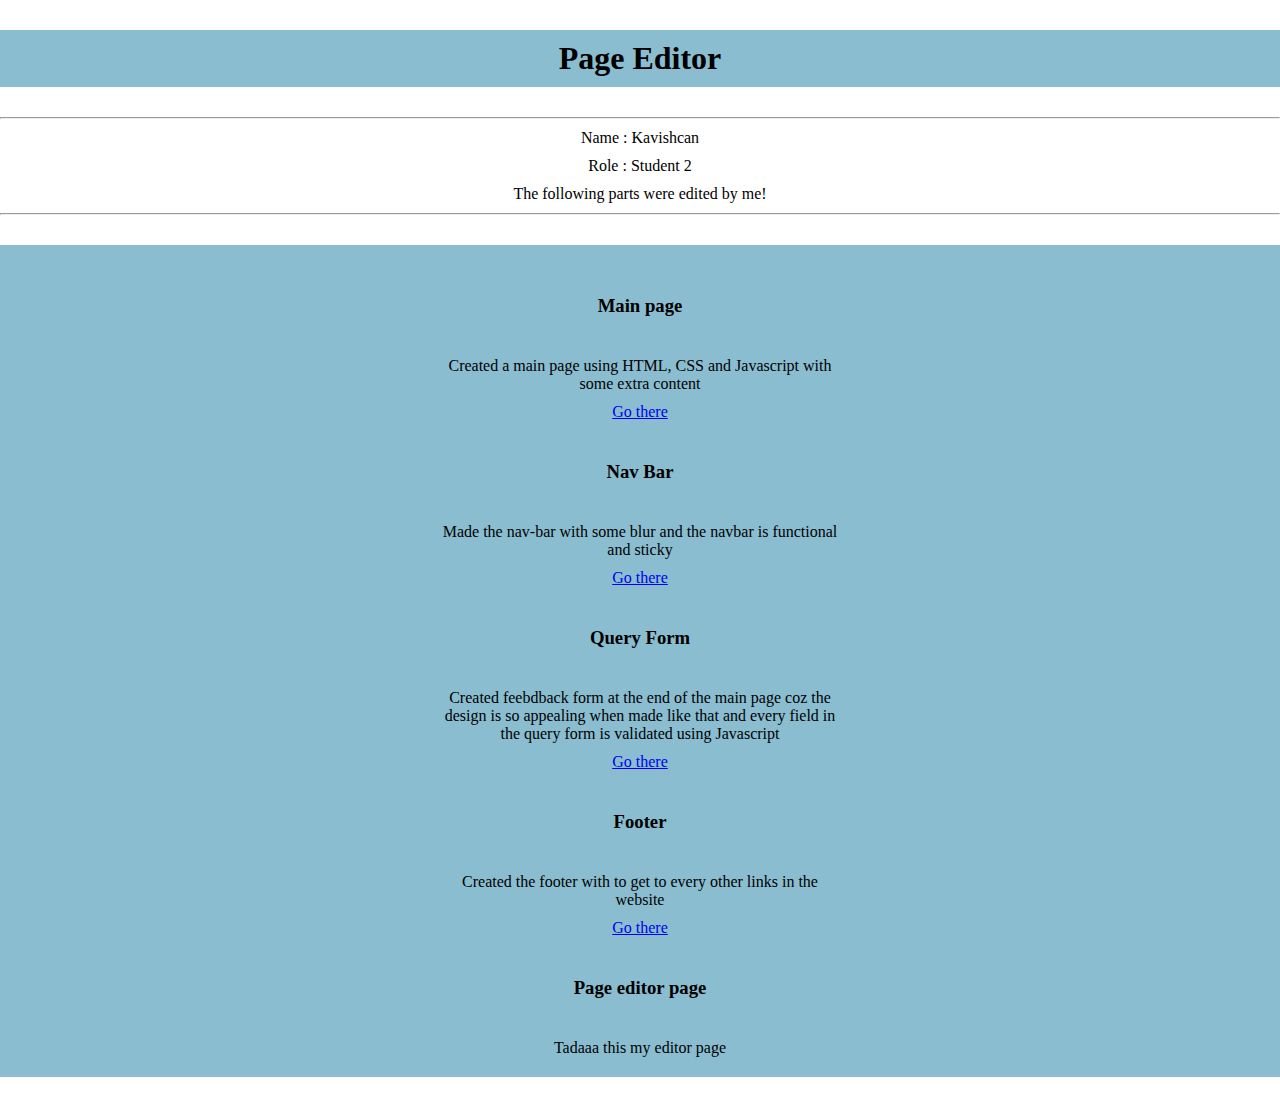
<file: kavishcan/pageEditor2.html>
<!DOCTYPE html>
<html lang="en">
  <head>
    <meta charset="UTF-8" />
    <meta http-equiv="X-UA-Compatible" content="IE=edge" />
    <meta name="viewport" content="width=device-width, initial-scale=1.0" />
    <style>
      * {
        padding: 0;
        margin: 0;
        box-sizing: border-box;
      }
      .details,
      .heading-primary,
      .heading-secondary {
        text-align: center;
        margin: 30px auto;
        padding: 10px;
      }

      p {
        text-align: center;
        width: 400px;
        margin: 10px auto;
      }
      .heading-primary {
        background-color: #8abdd0;
      }
      .details {
        background-color: #8abdd0;
      }
    </style>
    <title>Page Editor</title>
  </head>
  <body>
    <h1 class="heading-primary">Page Editor</h1>
    <hr />
    <div class="name">
      <p>Name : Kavishcan</p>
      <p>Role : Student 2</p>
      <p>The following parts were edited by me!</p>
    </div>
    <hr />
    <div class="details">
      <h3 class="heading-secondary">Main page</h3>
      <p>
        Created a main page using HTML, CSS and Javascript with some extra
        content
      </p>
      <a href="index.html">Go there</a>
      <h3 class="heading-secondary">Nav Bar</h3>
      <p>
        Made the nav-bar with some blur and the navbar is functional and sticky
      </p>
      <a href="index.html">Go there</a>
      <h3 class="heading-secondary">Query Form</h3>
      <p>
        Created feebdback form at the end of the main page coz the design is so
        appealing when made like that and every field in the query form is
        validated using Javascript
      </p>
      <a href="index.html">Go there</a>
      <h3 class="heading-secondary">Footer</h3>
      <p>Created the footer with to get to every other links in the website</p>
      <a href="index.html">Go there</a>
      <h3 class="heading-secondary">Page editor page</h3>
      <p>Tadaaa this my editor page</p>
      <a href=""></a>
    </div>
  </body>
</html>
</file>
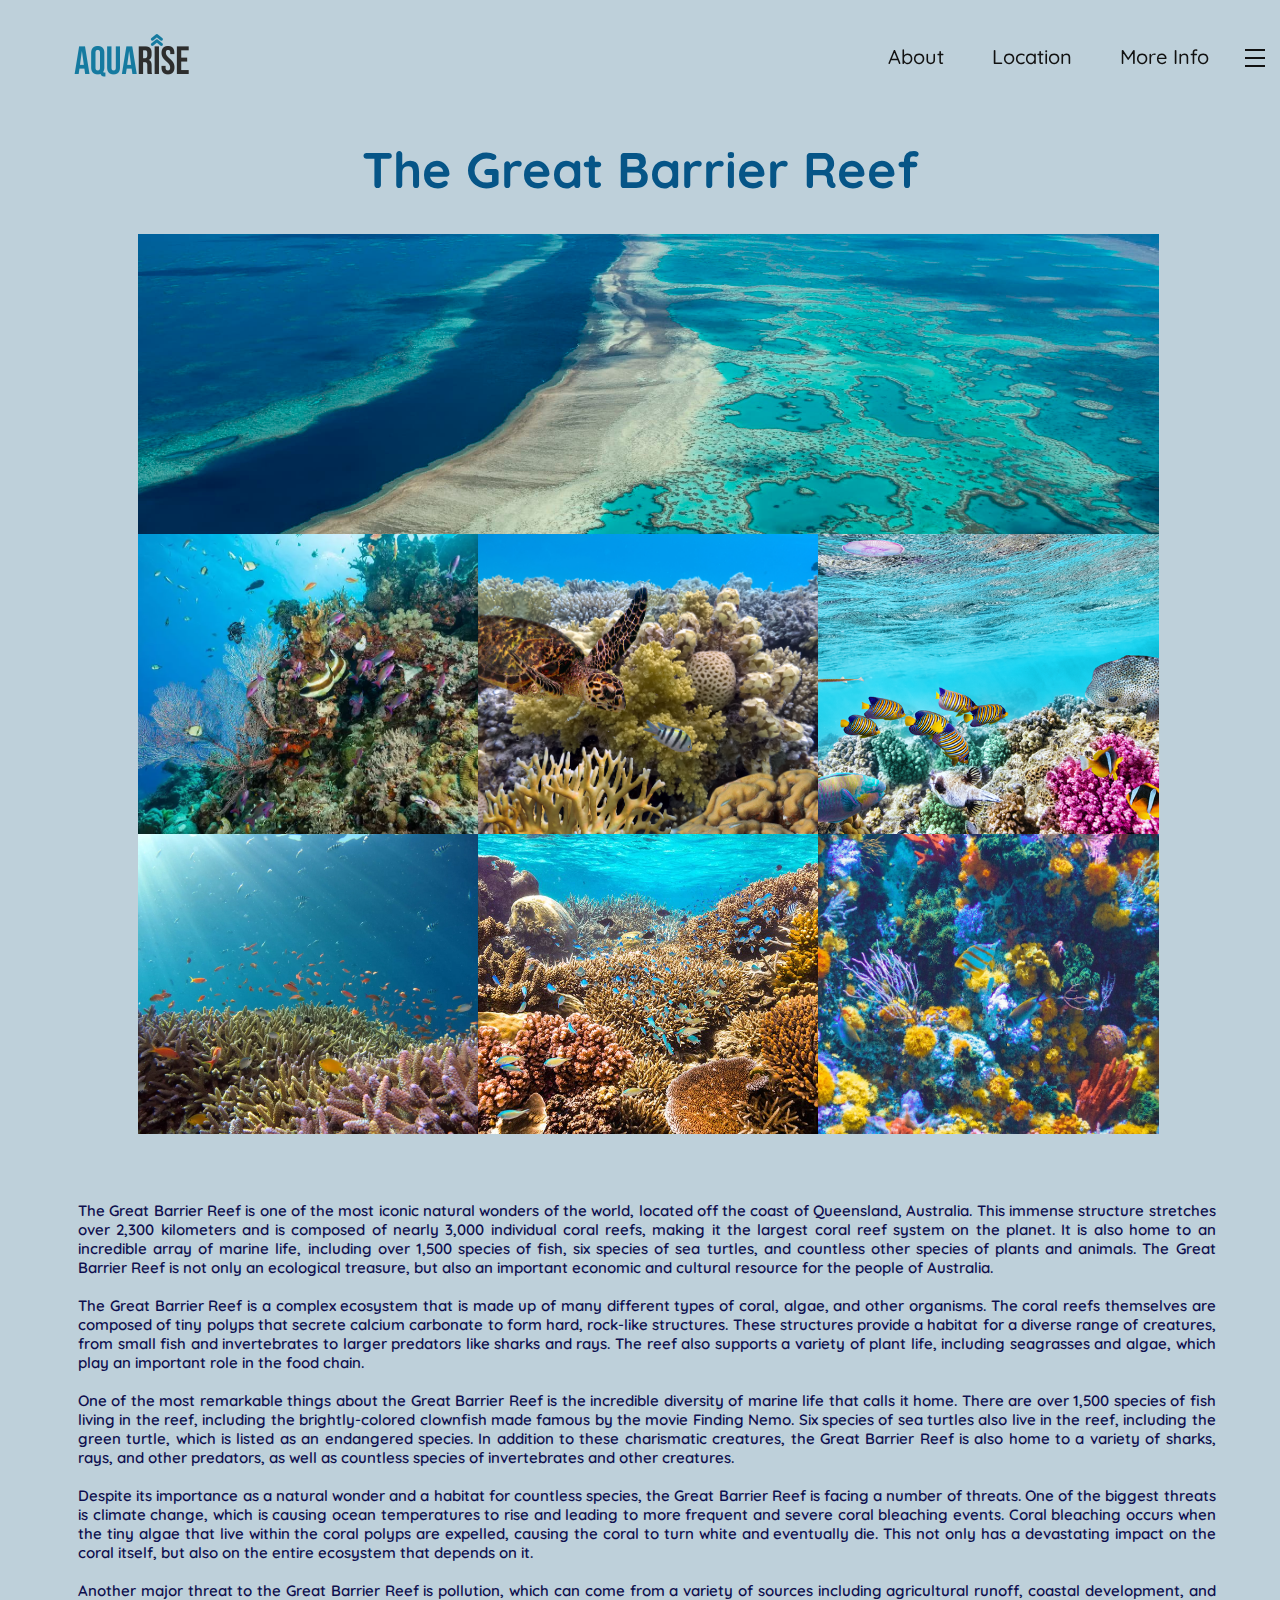
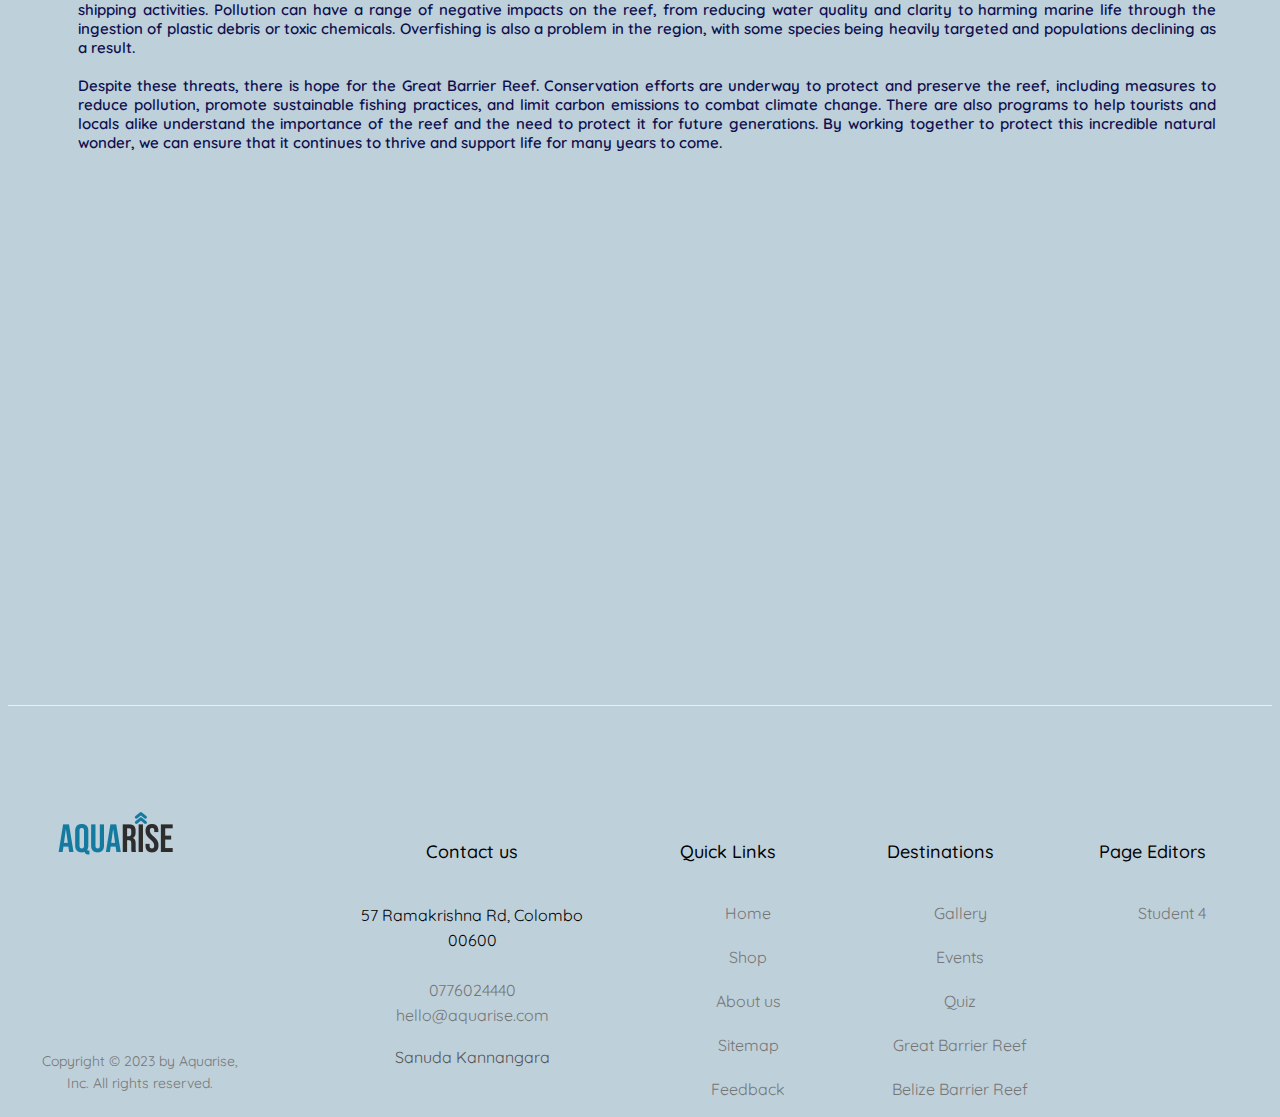
<file: sanuda/Additional.html>
<!DOCTYPE html>
<html lang="en">
  <head>
    <meta charset="UTF-8" />
    <title>The Great Barrier Reef</title>
    <link rel="stylesheet" href="general.css">
    <link rel="stylesheet" href="Additional.css">
  </head>
  <body>
    <header class="header">
      <a href="#">
        <img class="logo" alt="Aquarise logo" src="Images/aquarise.png" />

      <nav class="main-nav">
        <ul class="main-nav-list">
          <li><a class="main-nav-link" href="#about">About</a></li>
          <li><a class="main-nav-link" href="#location">Location</a></li>
          <li><a class="main-nav-link" href="https://whc.unesco.org/en/list/154/">More Info</a></li>

          <li>
            <div class="Menu">
              <input type="checkbox" id="active" />
              <label for="active" class="menu-btn"><span></span></label>
              <label for="active" class="close"></label>
              <div class="wrapper">
                <ul>
                  <li><a href="C:\Users\kavis\Desktop\WEB VIVA\kavishcan\index.html">Home</a></li>
                  <li><a href="C:\Users\kavis\Desktop\WEB VIVA\pamod\index.html">Shop</a></li>
                  <li><a href="Gallery.html">Gallery</a></li>
                  <li><a href="sitemap.html">Sitemap</a></li>
                  <li><a href="C:\Users\kavis\Desktop\WEB VIVA\vihanga\HTML cw\student details\student details.html">Team</a></li>
                  <li><a href="C:\Users\kavis\Desktop\WEB VIVA\kavishcan\index.html#cta">Feedback</a></li>
                </ul>
              </div>
            </div>
          </li>
        </ul>
      </nav>
    </header>


    <!-- style="color: #004080; font-size: 50px" -->

    <section class="gallery" id="gallery">
      <h1>The Great Barrier Reef</h1>
      <div class="gallery-main">
        <img class="f1" src="Images/GBR.png" alt="">
        <img class="gallery" src="Images/greatbarrierreef1.png" alt="">
         <img class="gallery" src="Images/greatbarrierreef4.png" alt="">
         <img class="gallery" src="Images/greatbarrierreef6.png" alt="">
         <img class="gallery" src="Images/greatbarrierreef3.png" alt="">
         <img class="gallery" src="Images/greatbarrierreef2.png" alt="">
         <img class="gallery" src="Images/greatbarrierreef5.png" alt="">
      </div>
      <div id ="about" class="text">
        <p>The Great Barrier Reef is one of the most iconic natural wonders of the world, located off the coast of Queensland, Australia. This immense structure stretches over 2,300 kilometers and is composed of nearly 3,000 individual coral reefs, making it the largest coral reef system on the planet. It is also home to an incredible array of marine life, including over 1,500 species of fish, six species of sea turtles, and countless other species of plants and animals. The Great Barrier Reef is not only an ecological treasure, but also an important economic and cultural resource for the people of Australia. <br><br>
          The Great Barrier Reef is a complex ecosystem that is made up of many different types of coral, algae, and other organisms. The coral reefs themselves are composed of tiny polyps that secrete calcium carbonate to form hard, rock-like structures. These structures provide a habitat for a diverse range of creatures, from small fish and invertebrates to larger predators like sharks and rays. The reef also supports a variety of plant life, including seagrasses and algae, which play an important role in the food chain. <br><br>
          One of the most remarkable things about the Great Barrier Reef is the incredible diversity of marine life that calls it home. There are over 1,500 species of fish living in the reef, including the brightly-colored clownfish made famous by the movie Finding Nemo. Six species of sea turtles also live in the reef, including the green turtle, which is listed as an endangered species. In addition to these charismatic creatures, the Great Barrier Reef is also home to a variety of sharks, rays, and other predators, as well as countless species of invertebrates and other creatures. <br><br>
          Despite its importance as a natural wonder and a habitat for countless species, the Great Barrier Reef is facing a number of threats. One of the biggest threats is climate change, which is causing ocean temperatures to rise and leading to more frequent and severe coral bleaching events. Coral bleaching occurs when the tiny algae that live within the coral polyps are expelled, causing the coral to turn white and eventually die. This not only has a devastating impact on the coral itself, but also on the entire ecosystem that depends on it. <br><br>
          Another major threat to the Great Barrier Reef is pollution, which can come from a variety of sources including agricultural runoff, coastal development, and shipping activities. Pollution can have a range of negative impacts on the reef, from reducing water quality and clarity to harming marine life through the ingestion of plastic debris or toxic chemicals. Overfishing is also a problem in the region, with some species being heavily targeted and populations declining as a result. <br> <br>
          Despite these threats, there is hope for the Great Barrier Reef. Conservation efforts are underway to protect and preserve the reef, including measures to reduce pollution, promote sustainable fishing practices, and limit carbon emissions to combat climate change. There are also programs to help tourists and locals alike understand the importance of the reef and the need to protect it for future generations. By working together to protect this incredible natural wonder, we can ensure that it continues to thrive and support life for many years to come.
        </p>
      </div>
      <iframe id="location" class="map" src="https://www.google.com/maps/embed?pb=!1m18!1m12!1m3!1d7828275.511366181!2d148.09494420000001!3d-16.6568477!2m3!1f0!2f0!3f0!3m2!1i1024!2i768!4f13.1!3m3!1m2!1s0x6bdf1446822c713b%3A0x192a574136833cda!2sGreat%20Barrier%20Reef%2C%20Australia!5e0!3m2!1sen!2slk!4v1680531205350!5m2!1sen!2slk" width="600" height="450" style="border:0;" allowfullscreen="" loading="lazy" referrerpolicy="no-referrer-when-downgrade"></iframe>
      <iframe class="video" width="560" height="315" src="https://www.youtube.com/embed/wbNeIn3vVKM" title="YouTube video player" frameborder="0" allow="accelerometer; autoplay; clipboard-write; encrypted-media; gyroscope; picture-in-picture; web-share" allowfullscreen></iframe>
      <footer class="footer">
    </section>
      <div class="container grid grid--footer">
        <div class="logo-col">
          <a href="#" class="footer-logo">
            <img
              class="footer-logo"
              alt="Aquarise logo"
              src="Images/aquarise.png"
            />
          </a>

          <ul class="social-links">
            <li>
              <a class="footer-link" href="#"
                ><ion-icon class="social-icon" name="logo-instagram"></ion-icon
              ></a>
            </li>
            <li>
              <a class="footer-link" href="#"
                ><ion-icon class="social-icon" name="logo-facebook"></ion-icon
              ></a>
            </li>
            <li>
              <a class="footer-link" href="#"
                ><ion-icon class="social-icon" name="logo-twitter"></ion-icon
              ></a>
            </li>
          </ul>

          <p class="copyright">
            Copyright &copy; <span class="year">2023</span> by Aquarise, Inc.
            All rights reserved.
          </p>
        </div>

        <div class="address-col">
          <p class="footer-heading">Contact us</p>
          <address class="contacts">
            <p class="address">57 Ramakrishna Rd, Colombo 00600</p>
            <p>
              <a class="footer-link" href="tel:0766684337">0776024440</a><br />
              <a class="footer-link" href="mailto:hello@aquarise.com"
                >hello@aquarise.com</a
              >
            </p>
            <a class="footer-dev-link" href="#">Sanuda Kannangara</a>
          </address>
        </div>

        <nav class="nav-col">
          <p class="footer-heading">Quick Links</p>
          <ul class="footer-nav">
            <li><a class="footer-link" href="C:\Users\kavis\Desktop\WEB VIVA\kavishcan\index.html">Home</a></li>
            <li><a class="footer-link" href="C:\Users\kavis\Desktop\WEB VIVA\pamod\index.html">Shop</a></li>
            <li><a class="footer-link" href="C:\Users\kavis\Desktop\WEB VIVA\vihanga\HTML cw\student details\student details.html">About us</a></li>
            <li><a class="footer-link" href="sitemap.html">Sitemap</a></li>
            <li><a class="footer-link" href="C:\Users\kavis\Desktop\WEB VIVA\kavishcan\index.html#cta">Feedback</a></li>
            
          </ul>
        </nav>

        <nav class="nav-col">
          <p class="footer-heading">Destinations</p>
          <ul class="footer-nav">
            <li><a class="footer-link" href="Gallery.html">Gallery</a></li>
            <li><a class="footer-link" href="#">Events</a></li>
            <li><a class="footer-link" href="C:\Users\kavis\Desktop\WEB VIVA\vihanga\HTML cw\quiz'\quiz.html">Quiz</a></li>
            <li><a class="footer-link" href="Additional.html">Great Barrier Reef</a></li>
            <li><a class="footer-link" href="C:\Users\kavis\Desktop\WEB VIVA\pamod\extracontent.html">Belize Barrier Reef</a></li>
            
          </ul>
        </nav>

        <nav class="nav-col">
          <p class="footer-heading">Page Editors</p>
          <ul class="footer-nav">
            <li>
              <a class="footer-link" href="PageEditor4.html">Student 4</a>
            </li>
          </ul>
        </nav>
      </div>
    </footer>
    <script src="gallery.js"></script>
  </body>
</html>
</file>
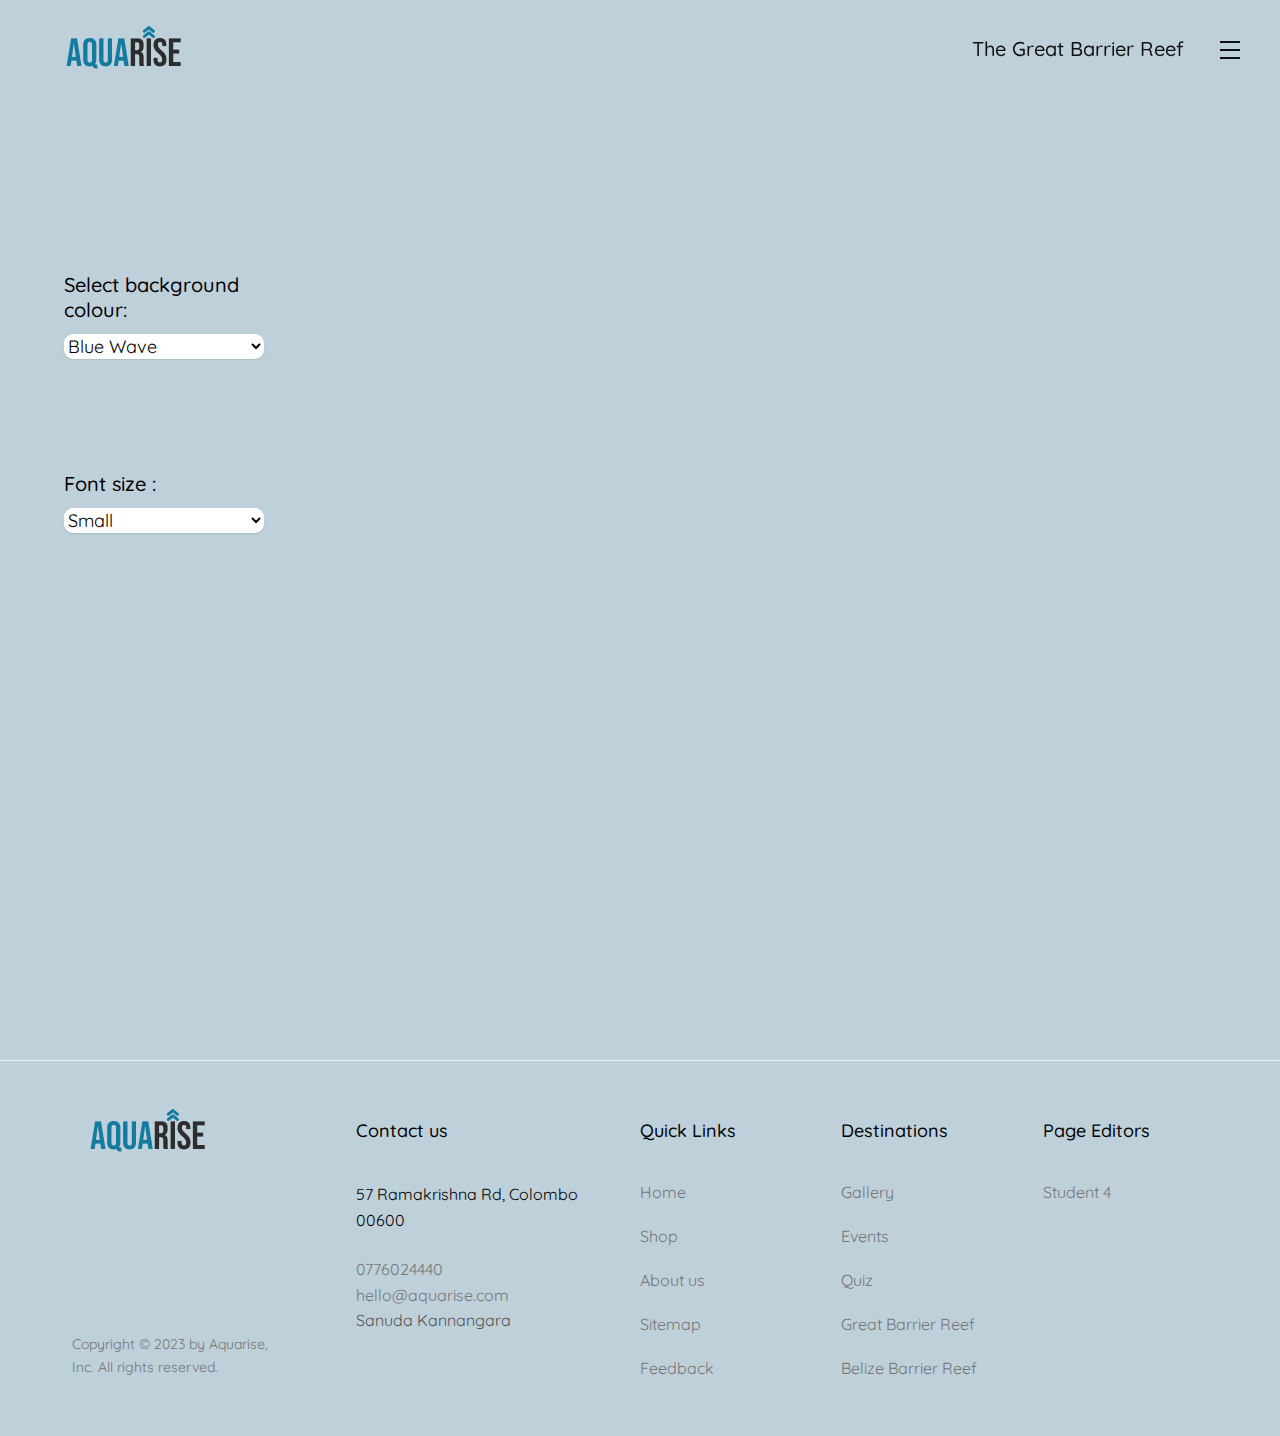
<file: sanuda/Gallery.html>
<!DOCTYPE html>
<html lang="en">
  <head>
    <meta charset="UTF-8" />
    <meta name="viewport" content="width=device-width, initial-scale=1.0" />
    <link rel="stylesheet" href="general.css" />
    <link rel="stylesheet" href="Gallery.css" />
    <style>
      .header {
        width: 100%;
      }
      .menu-btn {
        right: -23px;
        top: -23px;
      }
    </style>
    <title>Gallery</title>
  </head>

  <body>
    <header class="header">
      <a href="#">
        <img class="logo" alt="Aquarise logo" src="Images/aquarise.png" />
      </a>
      <nav class="main-nav">
        <ul class="main-nav-list">
          <li>
            <a class="main-nav-link" href="Additional.html"
              >The Great Barrier Reef</a
            >
          </li>

          <li>
            <div class="Menu">
              <input type="checkbox" id="active" />
              <label for="active" class="menu-btn"><span></span></label>
              <label for="active" class="close"></label>
              <div class="wrapper">
                <ul>
                  <li>
                    <a
                      href="C:\Users\kavis\Desktop\WEB VIVA\kavishcan\index.html"
                      >Home</a
                    >
                  </li>
                  <li>
                    <a href="C:\Users\kavis\Desktop\WEB VIVA\pamod\index.html"
                      >Shop</a
                    >
                  </li>
                  <li><a href="Gallery.html">Gallery</a></li>
                  <li><a href="sitemap.html">Sitemap</a></li>
                  <li>
                    <a
                      href="C:\Users\kavis\Desktop\WEB VIVA\vihanga\HTML cw\quiz'\quiz.html"
                      >Quiz</a
                    >
                  </li>
                  <li>
                    <a
                      href="C:\Users\kavis\Desktop\WEB VIVA\vihanga\HTML cw\student details\student details.html"
                      >Team</a
                    >
                  </li>
                  <li>
                    <a
                      href="C:\Users\kavis\Desktop\WEB VIVA\kavishcan\index.html#cta"
                      >Feedback</a
                    >
                  </li>
                </ul>
              </div>
            </div>
          </li>
        </ul>
      </nav>
    </header>
    <section class="gallery" id="gallery">
      <div>
        <div class="cta">
          <div class="cta-text-box">
            <label for="select-color">Select background colour:</label>
            <select name="#" id="select-color">
              <option value="">Blue Wave</option>
              <option value="colour-1">Sea Shell</option>
              <option value="colour-2">Coral</option>
              <option value="colour-3">Dark Sea Green</option>
              <option value="colour-4">Aqua Marine</option>
            </select>
          </div>
        </div>
        <div class="cta">
          <div class="cta-text-box">
            <label for="select-font">Font size :</label>
            <select name="#" id="select-font">
              <option value="">Small</option>
              <option value="font-1">Medium</option>
              <option value="font-2">Large</option>
              <option value="font-3">Extra Large</option>
            </select>
          </div>
        </div>
      </div>

      <div class="containers">
        <div
          class="slide"
          style="
            background-image: url('https://www.australiangeographic.com.au/wp-content/uploads/2021/07/humpback-whale-facts-900x600.jpg');
          "
        >
          <p>
            <b>Humpback Whale</b><br /><br />s The humpback whale is a large
            marine mammal found in oceans worldwide. They are known for their
            long migrations, acrobatic displays, and distinctive songs, and can
            grow up to 50 feet long
          </p>
        </div>
        <div
          class="slide"
          style="
            background-image: url('https://w0.peakpx.com/wallpaper/292/91/HD-wallpaper-fishes-clownfish.jpg');
          "
        >
          <p>
            <b>Clown Fish</b><br /><br />
            The clownfish is a small, brightly colored fish found in tropical
            oceans. They have a unique relationship with sea anemones, living in
            their tentacles and gaining protection from predators. Popularized
            by the movie Finding Nemo, they are known for their playful behavior
            and can grow up to 4 inches long.
          </p>
        </div>
        <div
          class="slide"
          style="
            background-image: url('https://d.newsweek.com/en/full/2172649/giant-octopus-ocean.jpg');
          "
        >
          <p>
            <b>Octopus</b><br /><br />
            The octopus is a highly intelligent and adaptable marine animal
            found in all of the world's oceans. With eight arms, each lined with
            suction cups, they are expert hunters and can camouflage themselves
            to blend in with their surroundings. Some species can grow up to 30
            feet in length.
          </p>
        </div>
        <div
          class="slide"
          style="
            background-image: url('https://i.insider.com/5db307badee0191c2b61d17c?width=1000&format=jpeg&auto=webp');
          "
        >
          <p>
            <b>Jelly Fish</b><br /><br />
            Jellyfish are free-swimming, gelatinous marine creatures found in
            all the world's oceans. They have a distinctive umbrella-shaped bell
            and trailing tentacles with stinging cells used for capturing prey.
            Some species have bioluminescent abilities, while others can grow up
            to 8 feet in diameter.
          </p>
        </div>
        <div
          class="slide"
          style="
            background-image: url('https://dinoanimals.com/wp-content/uploads/2020/07/Orca-killer-whale-1.jpg');
          "
        >
          <p>
            <b>Orca</b><br /><br />
            Orcas, also known as killer whales, are the largest members of the
            dolphin family and are found in oceans worldwide. They are apex
            predators and intelligent hunters, known for their distinctive black
            and white markings and social behavior. Orcas can grow up to 30 feet
            in length and live up to 90 years.
          </p>
        </div>
        <div
          class="slide"
          style="
            background-image: url('https://res.cloudinary.com/roundglass/image/upload/w_1104,h_736,c_fill/q_auto:best,f_auto/v1579000343/roundglass/sustain/Sea-star_Andrea-IzzottiShutterstock-copy-2-_ber9r5.jpg');
          "
        >
          <p>
            <b>Star Fish</b><br /><br />
            Starfish, also known as sea stars, are found in oceans around the
            world. They have a distinctive star-shaped body with multiple arms,
            which they use to capture prey and move along the ocean floor. Some
            species can regenerate lost limbs, while others have the ability to
            change color.
          </p>
        </div>
        <div
          class="slide"
          style="
            background-image: url('https://i.ytimg.com/vi/2ZO4cjMYugM/maxresdefault.jpg');
          "
        >
          <p>
            <b>Sting Ray</b><br /><br />
            The stingray is a flat-bodied fish found in oceans and rivers
            worldwide. They have a distinctive diamond-shaped body with a long,
            whip-like tail that has a venomous spine used for self-defense.
            Stingrays can grow up to 6 feet in length and are known for their
            graceful swimming movements.
          </p>
        </div>
        <div
          class="slide active"
          style="
            background-image: url('https://www.cnet.com/a/img/resize/c126d90d8855d7144084913656ee9746e9c890c8/hub/2020/06/11/03bf034d-1439-4d6a-bd4a-cd6e6ae26ee1/gettyimages-1145422609.jpg?auto=webp&fit=crop&height=675&width=1200');
          "
        >
          <p>
            <b>Turtle</b><br /><br />
            Turtles are shelled reptiles found in oceans, rivers, and on land
            around the world. They have a distinctive hard shell that provides
            protection, and flippers or legs for movement. Some species can live
            up to 100 years, and they are known for their slow, deliberate
            movements and migratory behavior.
          </p>
        </div>
      </div>
    </section>
    <footer class="footer">
      <div class="container grid grid--footer">
        <div class="logo-col">
          <a href="#" class="footer-logo">
            <img
              class="footer-logo"
              alt="Aquarise logo"
              src="Images/aquarise.png"
            />
          </a>

          <ul class="social-links">
            <li>
              <a class="footer-link" href="#"
                ><ion-icon class="social-icon" name="logo-instagram"></ion-icon
              ></a>
            </li>
            <li>
              <a class="footer-link" href="#"
                ><ion-icon class="social-icon" name="logo-facebook"></ion-icon
              ></a>
            </li>
            <li>
              <a class="footer-link" href="#"
                ><ion-icon class="social-icon" name="logo-twitter"></ion-icon
              ></a>
            </li>
          </ul>

          <p class="copyright">
            Copyright &copy; <span class="year">2023</span> by Aquarise, Inc.
            All rights reserved.
          </p>
        </div>

        <div class="address-col">
          <p class="footer-heading">Contact us</p>
          <address class="contacts">
            <p class="address">57 Ramakrishna Rd, Colombo 00600</p>
            <p>
              <a class="footer-link" href="tel:0766684337">0776024440</a><br />
              <a class="footer-link" href="mailto:hello@aquarise.com"
                >hello@aquarise.com</a
              >
            </p>
            <a class="footer-dev-link" href="#">Sanuda Kannangara</a>
          </address>
        </div>

        <nav class="nav-col">
          <p class="footer-heading">Quick Links</p>
          <ul class="footer-nav">
            <li>
              <a
                class="footer-link"
                href="C:\Users\kavis\Desktop\WEB VIVA\kavishcan\index.html"
                >Home</a
              >
            </li>
            <li>
              <a
                class="footer-link"
                href="C:\Users\kavis\Desktop\WEB VIVA\pamod\index.html"
                >Shop</a
              >
            </li>
            <li>
              <a
                class="footer-link"
                href="C:\Users\kavis\Desktop\WEB VIVA\vihanga\HTML cw\student details\student details.html"
                >About us</a
              >
            </li>
            <li><a class="footer-link" href="sitemap.html">Sitemap</a></li>
            <li>
              <a
                class="footer-link"
                href="C:\Users\kavis\Desktop\WEB VIVA\kavishcan\index.html#cta"
                >Feedback</a
              >
            </li>
          </ul>
        </nav>

        <nav class="nav-col">
          <p class="footer-heading">Destinations</p>
          <ul class="footer-nav">
            <li><a class="footer-link" href="Gallery.html">Gallery</a></li>
            <li><a class="footer-link" href="#">Events</a></li>
            <li>
              <a
                class="footer-link"
                href="C:\Users\kavis\Desktop\WEB VIVA\vihanga\HTML cw\quiz'\quiz.html"
                >Quiz</a
              >
            </li>
            <li>
              <a class="footer-link" href="Additional.html"
                >Great Barrier Reef</a
              >
            </li>
            <li>
              <a
                class="footer-link"
                href="C:\Users\kavis\Desktop\WEB VIVA\pamod\extracontent.html"
                >Belize Barrier Reef</a
              >
            </li>
          </ul>
        </nav>

        <nav class="nav-col">
          <p class="footer-heading">Page Editors</p>
          <ul class="footer-nav">
            <li>
              <a class="footer-link" href="PageEditor4.html">Student 4</a>
            </li>
          </ul>
        </nav>
      </div>
    </footer>
    <script src="gallery.js"></script>
  </body>
</html>
</file>
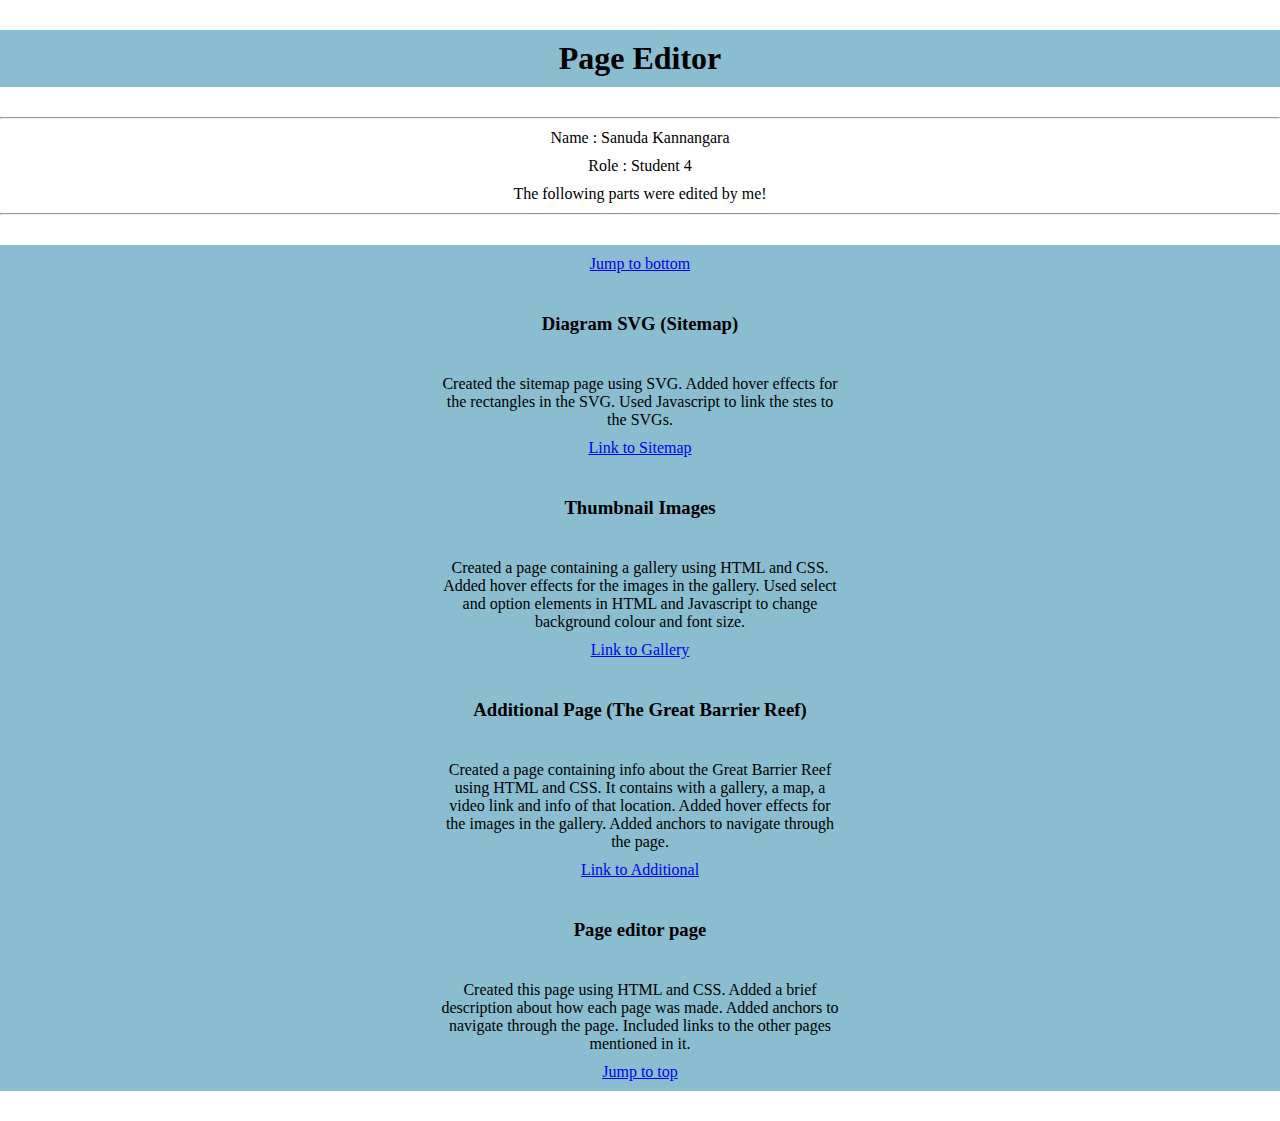
<file: sanuda/PageEditor4.html>
<!DOCTYPE html>
<html lang="en">
  <head>
    <meta charset="UTF-8" />
    <meta http-equiv="X-UA-Compatible" content="IE=edge" />
    <meta name="viewport" content="width=device-width, initial-scale=1.0" />
    <style>
      * {
        padding: 0;
        margin: 0;
        box-sizing: border-box;
      }
      .details,
      .heading-primary,
      .heading-secondary {
        text-align: center;
        margin: 30px auto;
        padding: 10px;
      }

      p {
        text-align: center;
        width: 400px;
        margin: 10px auto;
      }
      .heading-primary {
        background-color: #8abdd0;
      }
      .details {
        background-color: #8abdd0;
      }
      .link:visited {
        color: #000000;
      }
      .link:hover {
        font-size: 1.1rem;
        transition: 0.3s;
        color: rgb(28, 82, 137);
      }
    </style>
    <title>Page Editor</title>
  </head>
  <body>
    <h1 class="heading-primary">Page Editor</h1>
    <hr />
    <div class="name">
      <p>Name : Sanuda Kannangara</p>
      <p>Role : Student 4</p>
      <p>The following parts were edited by me!</p>
    </div>
    <hr />
    <div class="details">
      <a class="link" href="#last-section"> Jump to bottom</a>
      <h3 class="heading-secondary">Diagram SVG (Sitemap)</h3>
      <p>
        Created the sitemap page using SVG. Added hover effects for the
        rectangles in the SVG. Used Javascript to link the stes to the SVGs.
      </p>
      <a class="link" href="sitemap.html">Link to Sitemap</a>
      <h3 class="heading-secondary">Thumbnail Images</h3>
      <p>
        Created a page containing a gallery using HTML and CSS. Added hover
        effects for the images in the gallery. Used select and option elements
        in HTML and Javascript to change background colour and font size.
      </p>
      <a class="link" href="Gallery.html">Link to Gallery</a>
      <h3 class="heading-secondary">
        Additional Page (The Great Barrier Reef)
      </h3>
      <p>
        Created a page containing info about the Great Barrier Reef using HTML
        and CSS. It contains with a gallery, a map, a video link and info of
        that location. Added hover effects for the images in the gallery. Added
        anchors to navigate through the page.
      </p>
      <a class="link" href="Additional.html">Link to Additional</a>
      <h3 id="last-section" class="heading-secondary">Page editor page</h3>
      <p>
        Created this page using HTML and CSS. Added a brief description about
        how each page was made. Added anchors to navigate through the page.
        Included links to the other pages mentioned in it.
      </p>
      <a class="link" href="#">Jump to top</a>
    </div>
  </body>
</html>
</file>
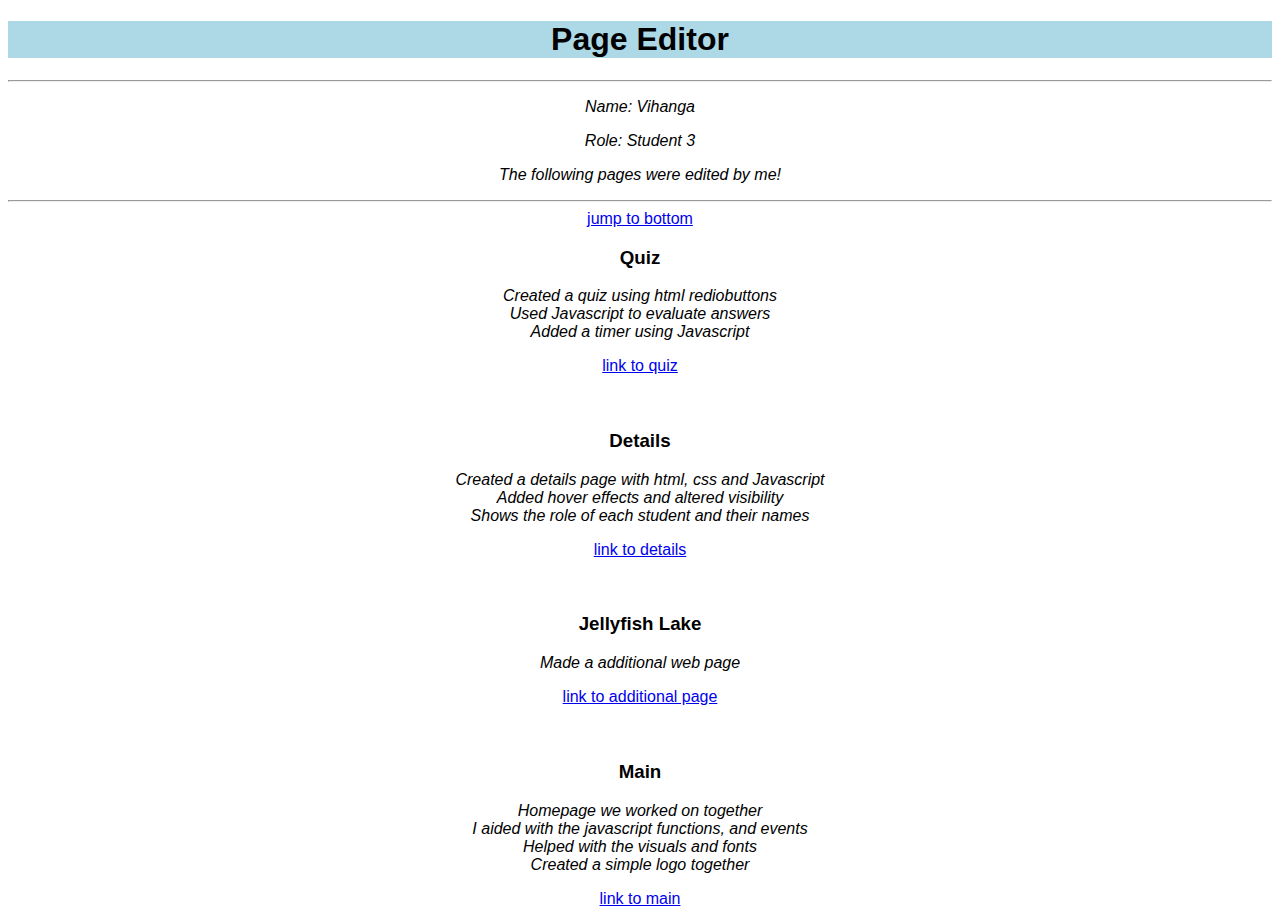
<file: vihanga/HTML cw/page editor/page editor.html>
<!DOCTYPE html>
<html lang="en">
  <head>
    <meta charset="UTF-8" />
    <meta http-equiv="X-UA-Compatible" content="IE=edge" />
    <meta name="viewport" content="width=device-width, initial-scale=1.0" />
    <title>Page Editor</title>
    <link rel="stylesheet" href="page editor.css" />
  </head>
  <body>
    <h1><b> Page Editor </b></h1>
    <hr />

    <p>Name: Vihanga</p>
    <p>Role: Student 3</p>
    <p>The following pages were edited by me!</p>

    <hr />

    <div class="info">
      <a href="#bottom"> jump to bottom</a>
      <footer id="bottom"></footer>
      <h3>Quiz <br /></h3>

      <p>
        Created a quiz using html rediobuttons <br />
        Used Javascript to evaluate answers <br />
        Added a timer using Javascript
      </p>

      <a href="quiz/quiz.html"> link to quiz </a>
      <br /><br /><br />

      <h3>Details</h3>

      <p>
        Created a details page with html, css and Javascript <br />
        Added hover effects and altered visibility <br />
        Shows the role of each student and their names
      </p>

      <a href="student_details/student details.html"> link to details </a>
      <br /><br /><br />

      <h3>Jellyfish Lake</h3>

      <p>Made a additional web page</p>
      <a
        href="C:\Users\kavis\Desktop\WEB VIVA\vihanga\HTML cw\additional webpage\additional webpage.html"
      >
        link to additional page
      </a>
      <br /><br /><br />

      <h3>Main</h3>

      <p>
        Homepage we worked on together <br />
        I aided with the javascript functions, and events <br />
        Helped with the visuals and fonts <br />
        Created a simple logo together
      </p>

      <a href="###.html"> link to main </a>
    </div>

    <div id="bottom"></div>
  </body>
</html>
</file>
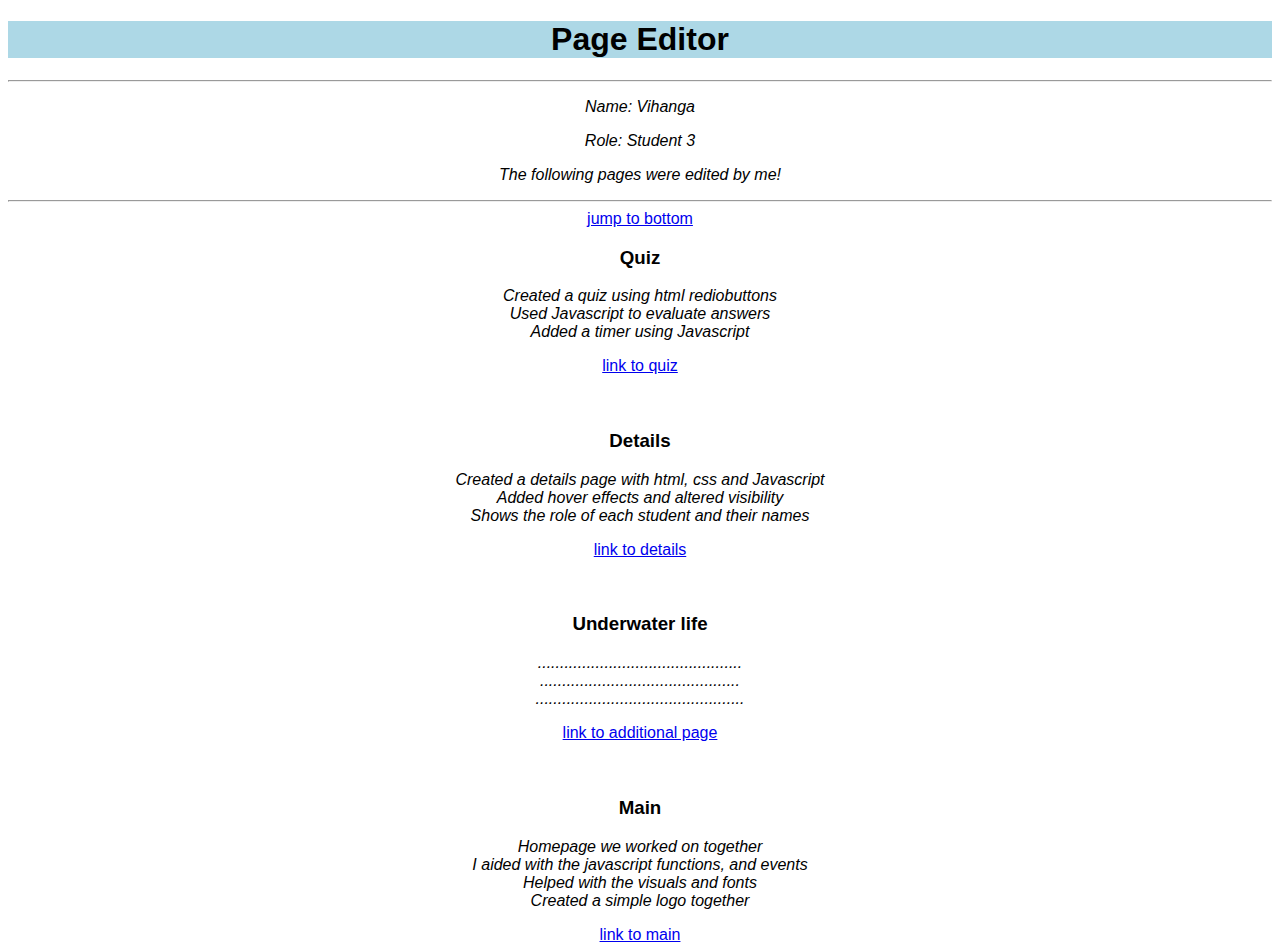
<file: vihanga/HTML cw/student details/page editor.html>
<!DOCTYPE html>
<html lang="en">
  <head>
    <meta charset="UTF-8" />
    <meta http-equiv="X-UA-Compatible" content="IE=edge" />
    <meta name="viewport" content="width=device-width, initial-scale=1.0" />
    <title>Page Editor</title>
    <link rel="stylesheet" href="page editor.css" />
  </head>
  <body>
    <h1><b> Page Editor </b></h1>
    <hr />

    <p>Name: Vihanga</p>
    <p>Role: Student 3</p>
    <p>The following pages were edited by me!</p>

    <hr />

    <div class="info">
      <a href="#bottom"> jump to bottom</a>
      <footer id="bottom"></footer>
      <h3>Quiz <br /></h3>

      <p>
        Created a quiz using html rediobuttons <br />
        Used Javascript to evaluate answers <br />
        Added a timer using Javascript
      </p>

      <a
        href="file:///C:/Users/asus/OneDrive/Desktop/HTML%20cw/quiz'/quiz.html"
      >
        link to quiz
      </a>
      <br /><br /><br />

      <h3>Details</h3>

      <p>
        Created a details page with html, css and Javascript <br />
        Added hover effects and altered visibility <br />
        Shows the role of each student and their names
      </p>

      <a href="student details/student details.html"> link to details </a>
      <br /><br /><br />

      <h3>Underwater life</h3>

      <p>
        .............................................. <br />
        ............................................. <br />
        ...............................................
      </p>
      <a
        href="C:\Users\kavis\Desktop\WEB VIVA\vihanga\HTML cw\additional webpage\additional webpage.html"
      >
        link to additional page
      </a>
      <br /><br /><br />

      <h3>Main</h3>

      <p>
        Homepage we worked on together <br />
        I aided with the javascript functions, and events <br />
        Helped with the visuals and fonts <br />
        Created a simple logo together
      </p>

      <a href="###.html"> link to main </a>
    </div>

    <div id="bottom"></div>
  </body>
</html>
</file>
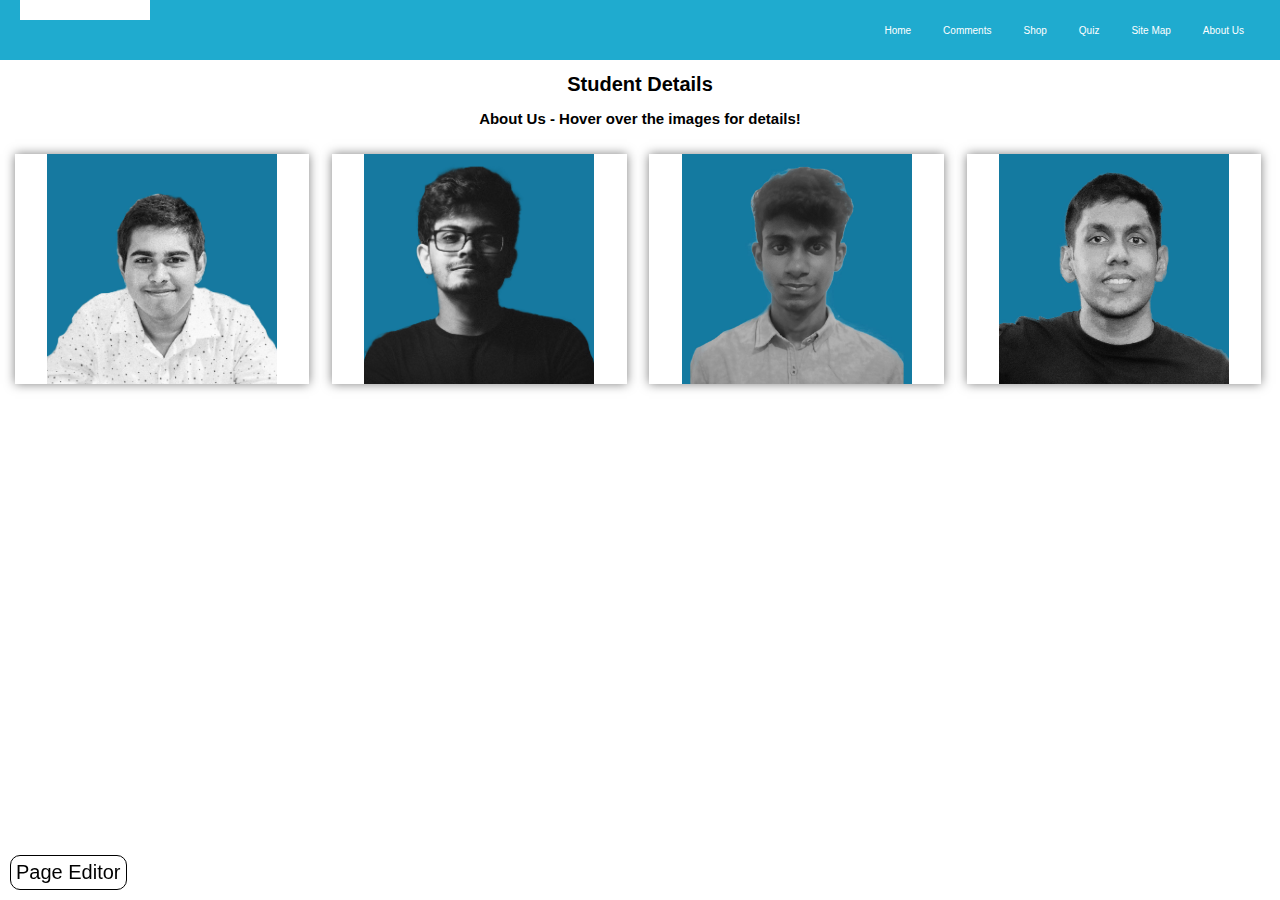
<file: vihanga/HTML cw/student details/student details.html>
<!DOCTYPE html>
<html>
  <head>
    <title>Student Details</title>
    <link rel="stylesheet" href="student details.css" />
  </head>
  <body>
    <header class="navbar">
      <div class="logo">
        <img src="logo.jpg" alt="Logo" />
      </div>
      <div>
        <a href="C:\Users\kavis\Desktop\WEB VIVA\kavishcan\index.html">Home</a>
        <a href="C:\Users\kavis\Desktop\WEB VIVA\kavishcan\index.html#cta"
          >Comments</a
        >
        <a href="C:\Users\kavis\Desktop\WEB VIVA\pamod\index.html">Shop</a>
        <a
          href="C:\Users\kavis\Desktop\WEB VIVA\vihanga\HTML cw\quiz'\quiz.html"
          >Quiz</a
        >
        <a href="C:\Users\kavis\Desktop\WEB VIVA\sanuda\sitemap.html"
          >Site Map</a
        >
        <a
          href="C:\Users\kavis\Desktop\WEB VIVA\vihanga\HTML cw\student details\student details.html"
          >About Us</a
        >
      </div>
    </header>

    <h1>Student Details</h1>

    <h2>About Us - Hover over the images for details!</h2>

    <div class="container_">
      <img class="kavishkan" src="kavishkan.jpg" id="kavishkan" />
      <div class="info">Kavishcan, Role: Student 1</div>
    </div>

    <div class="container_">
      <img class="pamood" src="pamood.jpg" id="pamood" />
      <div class="info">Pamood, Role: Student 2</div>
    </div>

    <div class="container_">
      <img class="vihanga" src="vihanga.jpg" id="vihanga" />
      <div class="info">Vihanga, Role: Student 3</div>
    </div>

    <div class="container_">
      <img class="sanuda" src="sanuda.jpg" id="sanuda" />
      <div class="info">Sanuda, Role: Student 4</div>
    </div>

    <p class="pageEdtior" onclick="window.location.href = 'page editor.html';">
      Page Editor
    </p>
  </body>
</html>
</file>
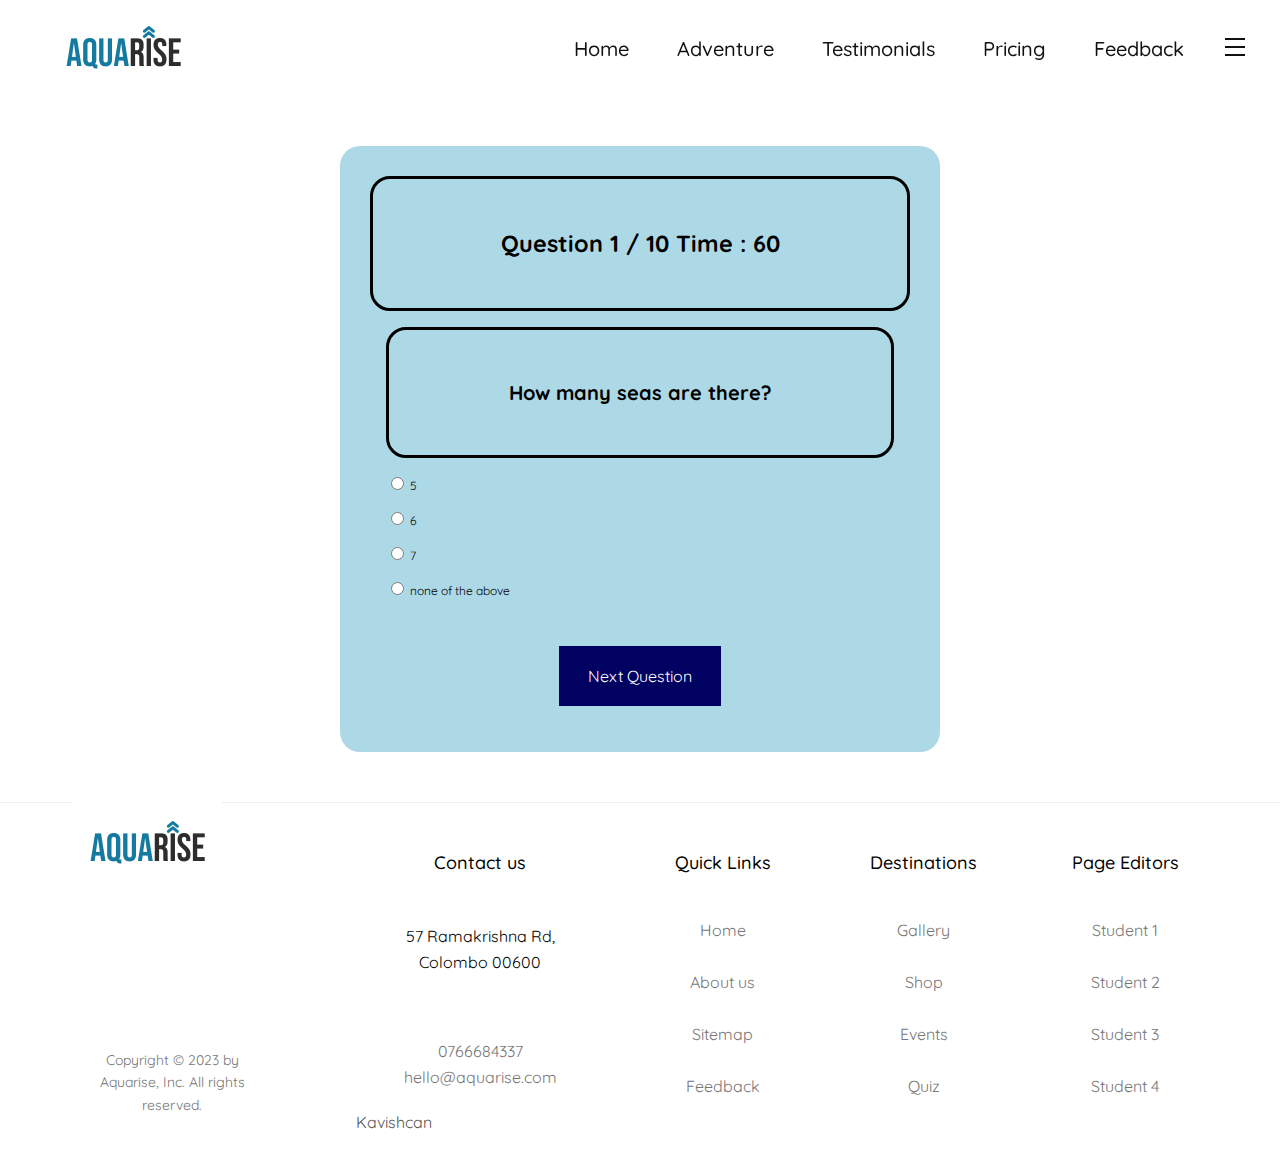
<file: vihanga/HTML cw/page editor/quiz/quiz.html>
<!DOCTYPE html>
<html lang="en">
<head>
    <meta charset="UTF-8">
    <meta http-equiv="X-UA-Compatible" content="IE=edge">
    <meta name="viewport" content="width=device-width, initial-scale=1.0">
    <title>Document</title>

    <link rel="stylesheet" href="quiz.css">
    <link rel="stylesheet" href="genaral.css">
     
</head>
<body>
    <header class="header">
        <a href="#">
          <img class="logo" alt="Aquarise logo" src="WhatsApp Image 2023-03-08 at 17.09.15.jpg" />
        </a>
        <nav class="main-nav">
          <ul class="main-nav-list">
            <li><a class="main-nav-link" href="#hero">Home</a></li>
            <li><a class="main-nav-link" href="#adventure">Adventure</a></li>
            <li>
              <a class="main-nav-link" href="#testimonials">Testimonials</a>
            </li>
            <li><a class="main-nav-link" href="#pricing">Pricing</a></li>
            <li><a class="main-nav-link" href="#cta">Feedback</a></li>
            <!-- <li><a class="main-nav-link" href="#cta">Feedback</a></li> -->
            <!-- <li>
              <a class="main-nav-link nav-cta" href="">About us</a>
            </li> -->
            <li>
              <div class="Menu">
                <input type="checkbox" id="active" />
                <label for="active" class="menu-btn"><span></span></label>
                <label for="active" class="close"></label>
                <div class="wrapper">
                  <ul>
                    <li><a href="#">Home</a></li>
                    <li><a href="#">Shop</a></li>
                    <li><a href="#">Gallery</a></li>
                    <li><a href="#">Sitemap</a></li>
                    <li><a href="#">Team</a></li>
                    <li><a href="#cta">Feedback</a></li>
                  </ul>
                </div>
              </div>
            </li>
          </ul>
        </nav>
      </header>

    <div class="quiz-container" id="quiz">

        <div class="question">
            <h3 class="first" id="counters"> Question 1 / 10    Time : 60 </h3>
        </div>

        <div class="quiz-header">
            <h2 class="question" id="question"> Question Text </h2>
                <ul>
                    <li>
                        <input type="radio" name="answer" id="a" class="answer">
                        <label class="answer" for="a" id="a_text"> Answer </label>
                    </li>

                    <li>
                        <input type="radio" name="answer" id="b" class="answer">
                        <label class="answer" for="b" id="b_text"> Answer </label>
                    </li>
                
                    <li>
                        <input type="radio" name="answer" id="c" class="answer">
                        <label class="answer" for="c" id="c_text"> Answer </label>
                    </li>

                    <li>
                        <input type="radio" name="answer" id="d" class="answer">
                        <label class="answer" for="d" id="d_text"> Answer </label>
                    </li>
                </ul>
        
        </div>
    
        <button class="nextButton" id="submit"> Next Question </button>
    </div>
    

    <script src="quiz.js"> </script>

    <footer class="footer">
        <div class="container grid grid--footer">
          <div class="logo-col">
            <a href="#" class="footer-logo">
              <img class="footer-logo" alt="Aquarise logo" src="WhatsApp Image 2023-03-08 at 17.09.15.jpg" />
            </a>
  
            <ul class="social-links">
              <li>
                <a class="footer-link" href="#"
                  ><ion-icon class="social-icon" name="logo-instagram"></ion-icon
                ></a>
              </li>
              <li>
                <a class="footer-link" href="#"
                  ><ion-icon class="social-icon" name="logo-facebook"></ion-icon
                ></a>
              </li>
              <li>
                <a class="footer-link" href="#"
                  ><ion-icon class="social-icon" name="logo-twitter"></ion-icon
                ></a>
              </li>
            </ul>
  
            <p class="copyright">
              Copyright &copy; <span class="year">2023</span> by Aquarise, Inc.
              All rights reserved.
            </p>
          </div>
  
          <div class="address-col">
            <p class="footer-heading">Contact us</p>
            <address class="contacts">
              <p class="address">57 Ramakrishna Rd, Colombo 00600</p>
              <p>
                <a class="footer-link" href="tel:0766684337">0766684337</a><br />
                <a class="footer-link" href="mailto:hello@aquarise.com"
                  >hello@aquarise.com</a
                >
              </p>
              <a class="footer-dev-link" href="">Kavishcan</a>
            </address>
          </div>
  
          <nav class="nav-col">
            <p class="footer-heading">Quick Links</p>
            <ul class="footer-nav">
              <li><a class="footer-link" href="#">Home</a></li>
              <li><a class="footer-link" href="#">About us</a></li>
              <li><a class="footer-link" href="#">Sitemap</a></li>
              <li><a class="footer-link" href="#">Feedback</a></li>
            </ul>
          </nav>
  
          <nav class="nav-col">
            <p class="footer-heading">Destinations</p>
            <ul class="footer-nav">
              <li><a class="footer-link" href="#">Gallery</a></li>
              <li><a class="footer-link" href="#">Shop</a></li>
              <li><a class="footer-link" href="#">Events</a></li>
              <li><a class="footer-link" href="#">Quiz</a></li>
            </ul>
          </nav>
  
          <nav class="nav-col">
            <p class="footer-heading">Page Editors</p>
            <ul class="footer-nav">
              <li><a class="footer-link" href="#">Student 1</a></li>
              <li>
                <a class="footer-link" href="pageEditor2.html">Student 2</a>
              </li>
              <li><a class="footer-link" href="#">Student 3</a></li>
              <li><a class="footer-link" href="#">Student 4</a></li>
            </ul>
          </nav>
        </div>
      </footer>
</body>
</html>
</file>
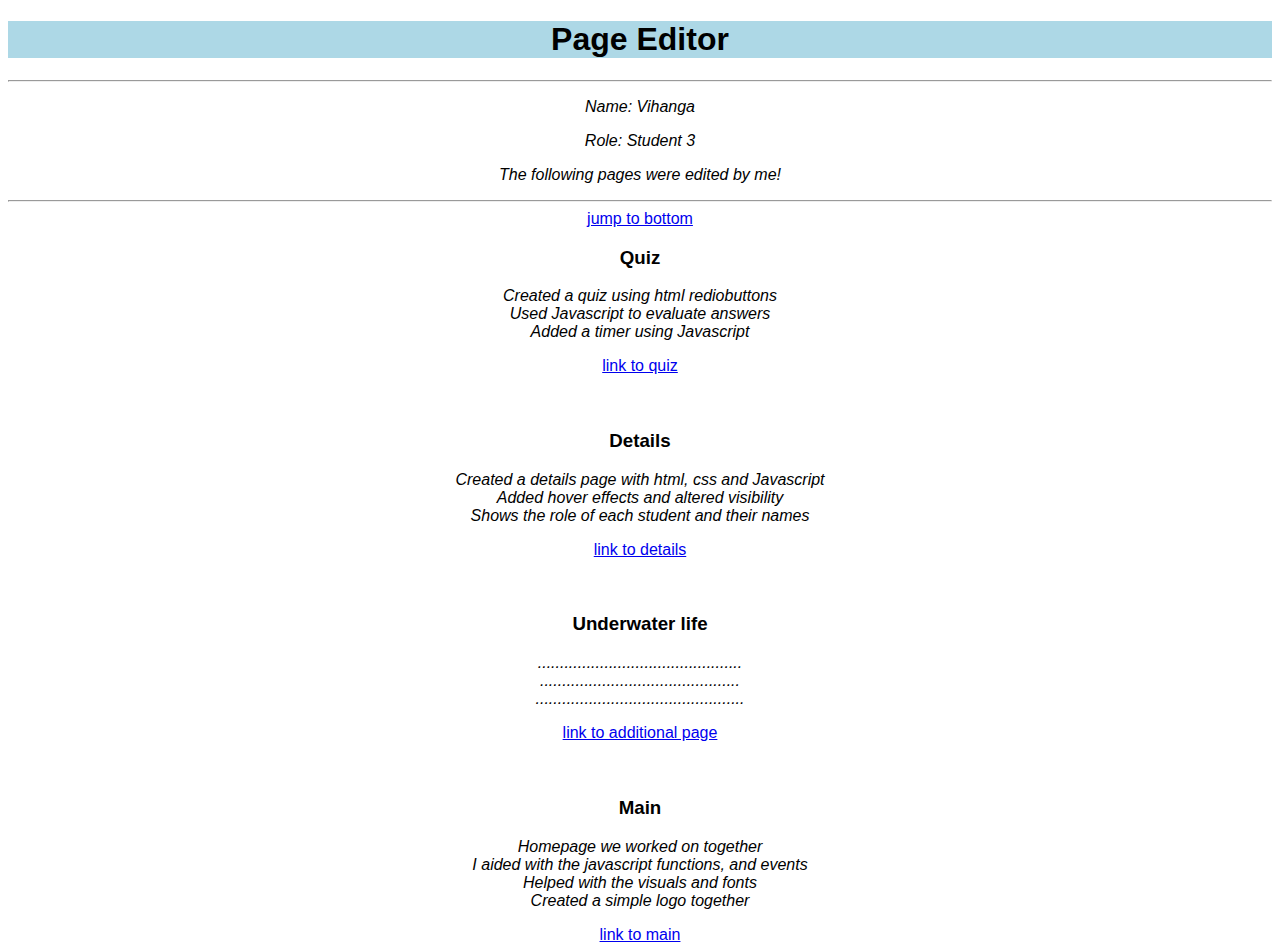
<file: vihanga/HTML cw/page editor/student_details/page editor.html>
<!DOCTYPE html>
<html lang="en">
<head>
    <meta charset="UTF-8">
    <meta http-equiv="X-UA-Compatible" content="IE=edge">
    <meta name="viewport" content="width=device-width, initial-scale=1.0">
    <title> Page Editor </title>
    <link rel="stylesheet" href="page editor.css">
</head>
<body>

    <h1> <b> Page Editor </b></h1>
    <hr>

    <p> Name: Vihanga </p>
    <p> Role: Student 3 </p>
    <p> The following pages were edited by me! </p>

    
    <hr>

    <div class="info">

        <a href="#bottom"> jump to bottom</a>
        <footer id="bottom">
        </footer>
        <h3> Quiz <br> </h3>

        <p>Created a quiz using html rediobuttons <br>
        Used Javascript to evaluate answers <br> 
        Added a timer using Javascript </p>

        <a href = "file:///C:/Users/asus/OneDrive/Desktop/HTML%20cw/quiz'/quiz.html"> link to quiz </a>
        <br><br><br>

        <h3>  Details  </h3>

        <p>Created a details page with html, css and Javascript <br>
        Added hover effects and altered  visibility <br> 
        Shows the role of each student and their names </p>
            
        <a href = "student details/student details.html"> link to details </a>
        <br><br><br>



        <h3> Underwater life </h3>

        <p>.............................................. <br>
        ............................................. <br> 
        ............................................... </p>
<a href = "file:///C:/Users/asus/OneDrive/Desktop/HTML%20cw/additional%20webpage/additional%20webpage.html.html"> link to additional page </a>
        <br><br><br>


        <h3>  Main  </h3>

        <p>Homepage we worked on together <br>
        I aided with the javascript functions, and events <br> 
        Helped with the visuals and fonts <br>
        Created a simple logo together </p>

        <a href = "###.html"> link to main </a>   
    </div>

    <div id="bottom"></div>
</body>
</html>
</file>
<file: sanuda/general.css>
html {
  overflow-x: hidden;
  font-size: 62.5%;
}

/**************************/
/* HEADER */
/**************************/

.header {
  display: flex;
  justify-content: space-between;
  align-items: center;
  width: 95%;
  height: 9.6rem;
  padding: 0 4.8rem;
  z-index: 9;
  backdrop-filter: blur(30px);
}

.logo {
  height: 15rem;
}

/**************************/
/* NAVIGATION */
/**************************/

.main-nav-list {
  list-style: none;
  display: flex;
  align-items: center;
  gap: 4.8rem;
}

.main-nav-link:link,
.main-nav-link:visited {
  text-decoration: none;
  color: #111;
  font-weight: 500;
  font-size: 2rem;
  transition: all 0.3s;
}

.main-nav-link:hover,
.main-nav-link:active {
  color: #157aa0;
  text-shadow: 0 0 7px #d0e4ec, 0 0 10px #b9d7e3, 0 0 21px #a1cad9,
    0 0 42px #8abdd0;
}

.active {
  color: #157aa0 !important;
  text-shadow: 0 0 7px #d0e4ec, 0 0 10px #b9d7e3, 0 0 21px #a1cad9,
    0 0 42px #8abdd0;
}

.main-nav-link.nav-cta:link,
.main-nav-link.nav-cta:visited {
  padding: 1.2rem 2.4rem;
  border-radius: 9px;
  color: #fff;
  background-color: #157aa0;
}

.main-nav-link.nav-cta:hover,
.main-nav-link.nav-cta:active {
  background-color: #0a2844;
  text-shadow: none;
  color: #d0e4ec;
}

.sticky .header {
  position: fixed;
  top: 0;
  bottom: 0;
  width: 100%;
  height: 9.6rem;
  padding-top: 0;
  padding-bottom: 0;
  background-color: rgba(197, 211, 222, 0.4);
  z-index: 10;
  box-shadow: 0 1.2rem 3.2rem rgba(0, 0, 0, 0.1);
}

.wrapper {
  position: fixed;
  top: 0;
  right: -100%;
  height: 100vh;
  width: 100%;
  background: rgba(0, 0, 0, 0.9);
  transition: all 0.6s ease-in-out;
}
#active:checked ~ .wrapper {
  right: 0;
}
.menu-btn {
  position: absolute;
  z-index: 2;
  right: 25px;
  top: 25px;
  height: 50px;
  width: 50px;
  text-align: center;
  line-height: 50px;
  border-radius: 50%;
  font-size: 20px;
  cursor: pointer;
  transition: all 0.3s ease-in-out;
}
.menu-btn span,
.menu-btn:before,
.menu-btn:after {
  content: "";
  position: absolute;
  top: calc(50% - 1px);
  left: 30%;
  width: 40%;
  border-bottom: 2px solid #111;
  transition: transform 0.6s cubic-bezier(0.215, 0.61, 0.355, 1);
}
.menu-btn:before {
  transform: translateY(-8px);
}
.menu-btn:after {
  transform: translateY(8px);
}

.close {
  z-index: 1;
  width: 100%;
  height: 100%;
  pointer-events: none;
  transition: background 0.6s;
}

/* closing animation */
#active:checked + .menu-btn span {
  transform: scaleX(0);
}
#active:checked + .menu-btn:before {
  transform: rotate(45deg);
  border-color: #fff;
}
#active:checked + .menu-btn:after {
  transform: rotate(-45deg);
  border-color: #fff;
}
.wrapper ul {
  position: absolute;
  top: 60%;
  left: 50%;
  height: 90%;
  transform: translate(-50%, -50%);
  list-style: none;
  text-align: center;
}
.wrapper ul li {
  height: 10%;
  margin: 15px 0;
}
.wrapper ul li a {
  text-decoration: none;
  font-size: 30px;
  font-weight: 500;
  padding: 5px 30px;
  color: #fff;
  border-radius: 50px;
  position: absolute;
  line-height: 50px;
  margin: 5px 30px;
  opacity: 0;
  transition: all 0.3s ease;
  transition: transform 0.6s cubic-bezier(0.215, 0.61, 0.355, 1);
}
.wrapper ul li a:after {
  position: absolute;
  content: "";
  background: #0a2844;
  width: 100%;
  height: 100%;
  left: 0;
  top: 0;
  border-radius: 50px;
  transform: scaleY(0);
  z-index: -1;
  transition: transform 0.3s ease;
}
.wrapper ul li a:hover:after {
  transform: scaleY(1);
}
.wrapper ul li a:hover {
  color: #fff;
}
input[type="checkbox"] {
  display: none;
}

#active:checked ~ .wrapper ul li a {
  opacity: 1;
}
.wrapper ul li a {
  transition: opacity 1.2s, transform 1.2s cubic-bezier(0.215, 0.61, 0.355, 1);
  transform: translateX(100px);
}
#active:checked ~ .wrapper ul li a {
  transform: none;
  transition-timing-function: ease, cubic-bezier(0.1, 1.3, 0.3, 1);
  transition-delay: 0.6s;
  transform: translateX(-100px);
}
/**********/
/* FOOTER */
/**********/

.container {
  max-width: 120rem;
  padding: 0 3.2rem;
  margin: 0 auto;
}

.grid {
  display: grid;
  column-gap: 3.6rem;
  row-gap: 9.6rem;
}

.footer {
  padding: 5.8rem 0;
  border-top: 1px solid #eee;
}

.grid--footer {
  grid-template-columns: 1.5fr 1.5fr 1fr 1fr 1fr;
}

.logo-col {
  display: flex;
  flex-direction: column;
  width: 20rem;
}

.footer-logo {
  height: 15rem;
  display: block;
  margin-top: -3.2rem;
  margin-bottom: -4.8rem;
}

.social-links {
  list-style: none;
  display: flex;
  gap: 1.2rem;
}

.social-icon {
  height: 2.4rem;
  width: 2.4rem;
  margin-left: 1.4rem;
}

.copyright {
  font-size: 1.4rem;
  line-height: 1.6;
  color: #767676;
  margin-top: auto;
}

.footer-heading {
  font-size: 1.8rem;
  font-weight: 500;
  margin-bottom: 4rem;
}

.contacts {
  font-style: normal;
  font-size: 1.6rem;
  line-height: 1.6;
}

.address {
  margin-bottom: 2.4rem;
}

.footer-nav {
  list-style: none;
  display: flex;
  flex-direction: column;
  gap: 2.4rem;
}

.footer-link:link,
.footer-link:visited,
.footer-dev-link:link,
.footer-dev-link:visited {
  text-decoration: none;
  font-size: 1.6rem;
  color: #767676;
  transition: all 0.3s;
}

.footer-link:hover,
.footer-link:active,
.footer-dev-link:link,
.footer-dev-link:visited {
  color: #555;
}

/*
--- 01 TYPOGRAPHY SYSTEM

- Font sizes (px)
10 / 12 / 14 / 16 / 18 / 20 / 24 / 30 / 36 / 44 / 52 / 62 / 74 / 86 / 98

- Font weights
Default: 400
Medium: 500
Semi-bold: 600
Bold: 700

- Line heights
Default: 1
Small: 1.05
Medium: 1.2
Paragraph default: 1.6
Large: 1.8

- Letter spacing
-0.5px
0.75px

--- 02 COLORS
#273f57
#157aa0
#0a2844
#d1dee6
#bed0da
#273f57

--- 05 SHADOWS

0 2.4rem 4.8rem rgba(0, 0, 0, 0.075);

--- 06 BORDER-RADIUS

Default: 9px
Medium: 11px

--- 07 WHITESPACE

- Spacing system (px)
2 / 4 / 8 / 12 / 16 / 24 / 32 / 48 / 64 / 80 / 96 / 128
*/
</file>
<file: sanuda/Additional.css>
@import url("https://fonts.googleapis.com/css2?family=Quicksand:wght@300;400;700&display=swap");
      * {
        font-family: Quicksand;
      }

      body {
        background-color: #bed0da;
        text-align: center;
        object-fit: cover;
      }

      h1 {
        color: #065587;
        font-size: 50px;
      }
      img.gallery {
        width: 30%;
        float: left;
        margin:none;
        height: 300px;
        object-fit: cover;
        cursor: pointer;
      }

      img.f1{
        width: 90%;
        float: left;
        margin:none;
        height: 300px;
        object-fit: cover;
        cursor: pointer;
      }
      img.gallery:hover,img.f1:hover {
        transition: 1s;
        transform: scale(1.2);
      }
      .gallery-main{
        margin-left: 130px;
        
      }
      .text{
        font-size: 1.5rem;
        font-weight: 600;
        width: 90%;
        margin-left: 70px;
        margin-top: 1000px;
        text-align: justify;
        margin-bottom: 50px;
        color: #0e0f4e;
      }

      .map{
        margin-bottom: 50px;

      }
      
      .video{
        margin-bottom: 120px;
        margin-left: 50px;
      }
</file>
<file: sanuda/Gallery.css>
@import url("https://fonts.googleapis.com/css?family=Muli&display=swap");
@import url("https://fonts.googleapis.com/css2?family=Quicksand:wght@300;400;700&display=swap");

* {
  padding: 0;
  margin: 0;
  box-sizing: border-box;
  font-family: "Quicksand", sans-serif;
  position: relative;
}

.containers {
  position: relative;
  width: 100%;
  display: flex;
  padding: 0 20px;
}

body {
  overflow-x: hidden;
  font-family: "Muli", sans-serif;
  margin: 0;
  align-items: center;
  justify-content: center;
  background-color: #bed0da;
}

.big {
  display: grid;
  grid-template-columns: 1fr;
  column-gap: 20px;
}

.gallery {
  display: grid;
  grid-template-columns: 2fr 9fr;
  margin-top: 12.8rem;
  margin-bottom: 9.6rem;
}

.cta-text-box {
  padding: 4.8rem 6.4rem 6.4rem 6.4rem;
  color: black;
}

.cta label {
  display: block;
  font-size: 2rem;
  font-weight: 500;
  margin-bottom: 1.2rem;
}

.cta select {
  width: 200px;
  font-size: 1.8rem;
  font-family: inherit;
  color: inherit;
  border: none;
  background-color: #fff;
  border-radius: 9px;
  box-shadow: 0 1px 2px rgba(0, 0, 0, 0.1);
}

.slide {
  /* position: relative; */
  cursor: pointer;
  height: 80vh;
  flex: 1;
  margin: 10px;
  border-radius: 20px;
  background-size: cover;
  background-repeat: no-repeat;
  background-position: center center;
  transition: 1.5s;
}

.slide:hover {
  flex: 18;
}

.slide > img {
  width: 100%;
  height: 100%;
}

.slide > h3 {
  position: absolute;
  color: #fff;
  bottom: 10px;
  left: 10px;
  opacity: 0;
  transition: 0.5s;
}

.slide > p {
  position: absolute;
  color: #ffffff;
  bottom: 10px;
  left: 10px;
  opacity: 0;
  transition: 0.5s;
  font-size: 14px;
}

.slide:hover > h3 {
  opacity: 1;
}

.slide:hover > p {
  opacity: 1;
}
</file>
<file: vihanga/HTML cw/page editor/page editor.css>
body{
    font-family: sans-serif;
    text-align: center;
}

h1 {
    background-color: lightblue;
}

p {
    font-style: italic;
    
}

.details {
    background-color: lightblue;
}
</file>
<file: vihanga/HTML cw/student details/page editor.css>
body{
    font-family: sans-serif;
    text-align: center;
}

h1 {
    background-color: lightblue;
}

p {
    font-style: italic;
    
}

.details {
    background-color: lightblue;
}
</file>
<file: vihanga/HTML cw/student details/student details.css>
body {
  margin: 0;
  font-family: "Quicksand", sans-serif;
}

.navbar {
  display: flex;
  justify-content: space-between;
  align-items: center;
  background-color: #1fabcf;
  color: white;
  height: 60px;
  padding: 0 20px;
}

.logo img {
  width: 130px;
  height: 65px;
  background-size: contain;
  background-repeat: no-repeat;
}

.navbar {
  background-color: #1fabcf;
  overflow: hidden;
}

.navbar a {
  float: left;
  display: block;
  color: white;
  text-align: center;
  padding: 14px 16px;
  text-decoration: none;
}

.navbar a:hover {
  background-color: #646a6b;
}

h1 {
  text-align: center;
}

h2 {
  text-align: center;
}

/* Set the style of the container */
.container_ {
  position: relative;
  display: inline-block;
}

/* Set the style of the image */
img {
  display: block;
  width: 100%;
  height: auto;
}

/* Set the style of the text */
.info {
  visibility: hidden;
  position: absolute;
  bottom: 10;
  left: 0;
  color: #000;
  padding: 10px;
  opacity: 0;
  transition: opacity 0.3s ease-in-out;
  width: 100%;
  text-align: center;
  font-weight: bold;
  font-size: 16px;
}

.container_ {
  width: 23%;
  margin: 0% auto;
  padding: 10px;
}

/* Show the text when hovering over the container */
.container_:hover .info {
  visibility: visible;
  opacity: 1;
}

.kavishkan {
  object-fit: contain;
  height: 230px;
  box-shadow: 0 0 10px rgba(0, 0, 0, 0.5);
  position: relative;
  margin: 5px;
}
.kavishkan:hover {
  opacity: 0.6;
}

.pamood {
  object-fit: contain;
  height: 230px;
  box-shadow: 0 0 10px rgba(0, 0, 0, 0.5);
  position: relative;
  margin: 5px;
}
.pamood:hover {
  opacity: 0.6;
}

.vihanga {
  object-fit: contain;
  height: 230px;
  box-shadow: 0 0 10px rgba(0, 0, 0, 0.5);
  position: relative;
  margin: 5px;
}
.vihanga:hover {
  opacity: 0.6;
}

.sanuda {
  object-fit: contain;
  height: 230px;
  box-shadow: 0 0 10px rgba(0, 0, 0, 0.5);
  position: relative;
  margin: 5px;
}
.sanuda:hover {
  opacity: 0.6;
}

.pageEdtior {
  position: fixed;
  border: 1px solid black;
  border-radius: 10px;
  padding: 5px;
  bottom: 0;
  left: 0;
  font-size: 20px;
  margin: 10px;
}

.pageEdtior:hover {
  background-color: lightblue;
}

html {
  font-size: 62.5%;
  font-family: "Quicksand", sans-serif;
}

.header {
  display: flex;
  justify-content: space-between;
  align-items: center;
  width: 100%;
  /* Because we want header to be sticky later */
  height: 9.6rem;
  padding: 0 4.8rem;
  /* position: absolute; */
  z-index: 9;
  backdrop-filter: blur(30px);
}

.logo {
  height: 15rem;
}

/**************************/
/* NAVIGATION */
/**************************/

.main-nav-list {
  list-style: none;
  display: flex;
  align-items: center;
  gap: 4.8rem;
}

.main-nav-link:link,
.main-nav-link:visited {
  display: inline-block;
  text-decoration: none;
  color: #111;
  font-weight: 500;
  font-size: 2rem;
  transition: all 0.3s;
}

.main-nav-link:hover,
.main-nav-link:active {
  color: #157aa0;
  /* color: #fff; */
  text-shadow: 0 0 7px #d0e4ec, 0 0 10px #b9d7e3, 0 0 21px #a1cad9,
    0 0 42px #8abdd0;
}

.active {
  color: #157aa0 !important;
  /* color: #fff; */
  text-shadow: 0 0 7px #d0e4ec, 0 0 10px #b9d7e3, 0 0 21px #a1cad9,
    0 0 42px #8abdd0;
}

.main-nav-link.nav-cta:link,
.main-nav-link.nav-cta:visited {
  padding: 1.2rem 2.4rem;
  border-radius: 9px;
  color: #fff;
  background-color: #157aa0;
}

.main-nav-link.nav-cta:hover,
.main-nav-link.nav-cta:active {
  background-color: #0a2844;
  text-shadow: none;
  color: #d0e4ec;
}

/* .sticky .header {
  position: fixed;
  top: 0;
  bottom: 0;
  width: 100%;
  height: 9.6rem;
  padding-top: 0;
  padding-bottom: 0;
  background-color: rgba(197, 211, 222, 0.4);
  z-index: 10;
  box-shadow: 0 1.2rem 3.2rem rgba(0, 0, 0, 0.1);
} */

/* .sticky .section-hero {
    margin-top: 9.6rem;
  } */

.wrapper {
  position: fixed;
  top: 0;
  /* left: -100%; */
  right: -100%;
  height: 100vh;
  width: 100%;
  /* background: #000; */
  /* background: linear-gradient(90deg, #f92c78, #4114a1); */
  background: rgba(0, 0, 0, 0.9);
  /* backdrop-filter: blur(8px); */
  /* background: linear-gradient(375deg, #1cc7d0, #2ede98); */
  /* background: linear-gradient(-45deg, #e3eefe 0%, #efddfb 100%); */
  transition: all 0.6s ease-in-out;
}
#active:checked ~ .wrapper {
  /*left: 0;*/
  right: 0;
}
.menu-btn {
  position: absolute;
  z-index: 2;
  right: 20px;
  /*left: 20px; */
  top: 22px;
  height: 50px;
  width: 50px;
  text-align: center;
  line-height: 50px;
  border-radius: 50%;
  font-size: 20px;
  cursor: pointer;
  /*color: #fff;*/
  /*background: linear-gradient(90deg, #f92c78, #4114a1);*/
  /* background: linear-gradient(375deg, #1cc7d0, #2ede98); */
  /* background: linear-gradient(-45deg, #e3eefe 0%, #efddfb 100%); */
  transition: all 0.3s ease-in-out;
}
.menu-btn span,
.menu-btn:before,
.menu-btn:after {
  content: "";
  position: absolute;
  top: calc(50% - 1px);
  left: 30%;
  width: 40%;
  border-bottom: 2px solid #111;
  transition: transform 0.6s cubic-bezier(0.215, 0.61, 0.355, 1);
}
.menu-btn:before {
  transform: translateY(-8px);
}
.menu-btn:after {
  transform: translateY(8px);
}

.close {
  z-index: 1;
  width: 100%;
  height: 100%;
  pointer-events: none;
  transition: background 0.6s;
}

/* closing animation */
#active:checked + .menu-btn span {
  transform: scaleX(0);
}
#active:checked + .menu-btn:before {
  transform: rotate(45deg);
  border-color: #fff;
}
#active:checked + .menu-btn:after {
  transform: rotate(-45deg);
  border-color: #fff;
}
.wrapper ul {
  position: absolute;
  top: 60%;
  left: 50%;
  height: 90%;
  transform: translate(-50%, -50%);
  list-style: none;
  text-align: center;
}
.wrapper ul li {
  height: 10%;
  margin: 15px 0;
}
.wrapper ul li a {
  text-decoration: none;
  font-size: 30px;
  font-weight: 500;
  padding: 5px 30px;
  color: #fff;
  border-radius: 50px;
  position: absolute;
  line-height: 50px;
  margin: 5px 30px;
  opacity: 0;
  transition: all 0.3s ease;
  transition: transform 0.6s cubic-bezier(0.215, 0.61, 0.355, 1);
}
.wrapper ul li a:after {
  position: absolute;
  content: "";
  background: #0a2844;
  /* background: linear-gradient(#14ffe9, #ffeb3b, #ff00e0); */
  /* background: linear-gradient(375deg, #1cc7d0, #2ede98); */
  width: 100%;
  height: 100%;
  left: 0;
  top: 0;
  border-radius: 50px;
  transform: scaleY(0);
  z-index: -1;
  transition: transform 0.3s ease;
}
.wrapper ul li a:hover:after {
  transform: scaleY(1);
}
.wrapper ul li a:hover {
  color: #fff;
}
input[type="checkbox"] {
  display: none;
}

#active:checked ~ .wrapper ul li a {
  opacity: 1;
}
.wrapper ul li a {
  transition: opacity 1.2s, transform 1.2s cubic-bezier(0.215, 0.61, 0.355, 1);
  transform: translateX(100px);
}
#active:checked ~ .wrapper ul li a {
  transform: none;
  transition-timing-function: ease, cubic-bezier(0.1, 1.3, 0.3, 1); /* easeOutBackを緩めた感じ */
  transition-delay: 0.6s;
  transform: translateX(-100px);
}

/**************************/
/* FOOTER */
/**************************/

.container {
  /* 1140px */
  max-width: 120rem;
  padding: 0 3.2rem;
  margin: 0 auto;
}

.grid {
  display: grid;
  column-gap: 3.6rem;
  row-gap: 9.6rem;
}

.footer {
  padding: 2.8rem 0;
  border-top: 1px solid #eee;
}

.grid--footer {
  grid-template-columns: 1.5fr 1.5fr 1fr 1fr 1fr;
}

.logo-col {
  display: flex;
  flex-direction: column;
  width: 20rem;
}

.footer-logo {
  height: 15rem;
  display: block;
  margin-top: -3.2rem;
  margin-bottom: -4.8rem;
}

.social-links {
  list-style: none;
  display: flex;
  gap: 1.2rem;
}

.social-icon {
  height: 2.4rem;
  width: 2.4rem;
  margin-left: 1.4rem;
}

.copyright {
  font-size: 1.4rem;
  line-height: 1.6;
  color: #767676;
  margin-top: auto;
}

.footer-heading {
  font-size: 1.8rem;
  font-weight: 500;
  margin-bottom: 1rem;
}

.contacts {
  font-style: normal;
  font-size: 1.6rem;
  line-height: 1.6;
}

.address {
  margin-bottom: 2.4rem;
}

.footer-nav {
  list-style: none;
  display: flex;
  flex-direction: column;
  text-align: center;
}

.footer-link:link,
.footer-link:visited,
.footer-dev-link:link,
.footer-dev-link:visited {
  text-decoration: none;
  font-size: 1.6rem;
  color: #767676;
  transition: all 0.3s;
  text-align: center;
}

.footer-link:hover,
.footer-link:active,
.footer-dev-link:link,
.footer-dev-link:visited {
  color: #555;
}
</file>
<file: vihanga/HTML cw/page editor/quiz/quiz.css>
* {
    box-sizing: border-box;
  }
  
  body {
    margin: 0;
  }
  
  h2 {
    text-align: center;
  }
  
  
  .quiz-container {
    background-color: lightblue;
    border-radius: 20px;
    margin: 50px auto;
    width: 600px;
    overflow: hidden;
    padding: 30px;
  }
   
  
  .first {
    margin: 0 60px;
    gap: 10px;
    justify-content: space-between;
  }
  
  .quiz-header {
    padding: 16px;
  }
  
  .question {
    text-align: center;
    margin: 0;
    border-style: solid;
    border-radius: 20px;
    padding: 50px;
    font-size: 20px;
  }
  
  ul {
    list-style-type: none;
    padding: 0;
  }
  
  ul li{
    font-size: 1.2rem;
    margin: 16px 0;
    border-color: black;
    border-radius: 1px; 
  }
  
  ul il label{
    cursor: pointer;
  }
  
  button {
    background-color: rgb(1, 1, 97);
    color:#fff;
    border: solid;
    border-color: white;
    display: block;
    width: 30%;
    margin: 16px 35%;
    cursor: pointer;
    font-size: 16px;
    font-family: inherit;
    padding: 15px;
  }
  
  .nextButton {
    background-color: rgb(1, 1, 97);
    color:#fff;
    border: none;
    display: block;
    width: 30%;
    margin: 16px 35%;
    cursor: pointer;
    font-size: 16px;
    font-family: inherit;
    padding: 20px;
  }
  
  button:hover{
    background-color: #04adc4;
  }
  
  button:focus{
    outline: none;
    background-color: #44b927;
  }
  
  p {
    text-align: center;
    margin: 0;
  }
    
  .questions {
    background-color: aqua;
    border-radius: 20px;    
    padding: 20px;
    width: 40%;
    margin: auto
  }
  
  p{
    padding: 20px;
  }
  
  
  .transition-image {
      transition: transform 0.2s;
  }
</file>
<file: vihanga/HTML cw/page editor/quiz/genaral.css>
@import url("https://fonts.googleapis.com/css2?family=Inter:wght@400;500;700&family=Lexend+Exa:wght@100;200;300;400;500;600;700&family=Montserrat:wght@200&family=Quicksand:wght@300;400;500&family=Rancho&family=Rubik:wght@400;500;600;700&display=swap");
/**************************/
/* HEADER */
/**************************/
/*
--- 01 TYPOGRAPHY SYSTEM

- Font sizes (px)
10 / 12 / 14 / 16 / 18 / 20 / 24 / 30 / 36 / 44 / 52 / 62 / 74 / 86 / 98

- Font weights
Default: 400
Medium: 500
Semi-bold: 600
Bold: 700

- Line heights
Default: 1
Small: 1.05
Medium: 1.2
Paragraph default: 1.6
Large: 1.8

- Letter spacing
-0.5px
0.75px

--- 02 COLORS
#273f57
#157aa0
#0a2844
#d1dee6
#bed0da
#273f57

--- 05 SHADOWS

0 2.4rem 4.8rem rgba(0, 0, 0, 0.075);

--- 06 BORDER-RADIUS

Default: 9px
Medium: 11px

--- 07 WHITESPACE

- Spacing system (px)
2 / 4 / 8 / 12 / 16 / 24 / 32 / 48 / 64 / 80 / 96 / 128
*/

html{
  font-size: 62.5%;
  font-family: "Quicksand", sans-serif;
}

.header {
  display: flex;
  justify-content: space-between;
  align-items: center;
  width: 100%;
  /* Because we want header to be sticky later */
  height: 9.6rem;
  padding: 0 4.8rem;
  /* position: absolute; */
  z-index: 9;
  backdrop-filter: blur(30px);
}

.logo {
  height: 15rem;
}

/**************************/
/* NAVIGATION */
/**************************/

.main-nav-list {
  list-style: none;
  display: flex;
  align-items: center;
  gap: 4.8rem;

}

.main-nav-link:link,
.main-nav-link:visited {
  display: inline-block;
  text-decoration: none;
  color: #111;
  font-weight: 500;
  font-size: 2rem;
  transition: all 0.3s;
}

.main-nav-link:hover,
.main-nav-link:active {
  color: #157aa0;
  /* color: #fff; */
  text-shadow: 0 0 7px #d0e4ec, 0 0 10px #b9d7e3, 0 0 21px #a1cad9,
    0 0 42px #8abdd0;
}

.active {
  color: #157aa0 !important;
  /* color: #fff; */
  text-shadow: 0 0 7px #d0e4ec, 0 0 10px #b9d7e3, 0 0 21px #a1cad9,
    0 0 42px #8abdd0;
}

.main-nav-link.nav-cta:link,
.main-nav-link.nav-cta:visited {
  padding: 1.2rem 2.4rem;
  border-radius: 9px;
  color: #fff;
  background-color: #157aa0;
}

.main-nav-link.nav-cta:hover,
.main-nav-link.nav-cta:active {
  background-color: #0a2844;
  text-shadow: none;
  color: #d0e4ec;
}

/* .sticky .header {
  position: fixed;
  top: 0;
  bottom: 0;
  width: 100%;
  height: 9.6rem;
  padding-top: 0;
  padding-bottom: 0;
  background-color: rgba(197, 211, 222, 0.4);
  z-index: 10;
  box-shadow: 0 1.2rem 3.2rem rgba(0, 0, 0, 0.1);
} */

/* .sticky .section-hero {
    margin-top: 9.6rem;
  } */

.wrapper {
  position: fixed;
  top: 0;
  /* left: -100%; */
  right: -100%;
  height: 100vh;
  width: 100%;
  /* background: #000; */
  /* background: linear-gradient(90deg, #f92c78, #4114a1); */
  background: rgba(0, 0, 0, 0.9);
  /* backdrop-filter: blur(8px); */
  /* background: linear-gradient(375deg, #1cc7d0, #2ede98); */
  /* background: linear-gradient(-45deg, #e3eefe 0%, #efddfb 100%); */
  transition: all 0.6s ease-in-out;
}
#active:checked ~ .wrapper {
  /*left: 0;*/
  right: 0;
}
.menu-btn {
  position: absolute;
  z-index: 2;
  right: 20px;
  /*left: 20px; */
  top: 22px;
  height: 50px;
  width: 50px;
  text-align: center;
  line-height: 50px;
  border-radius: 50%;
  font-size: 20px;
  cursor: pointer;
  /*color: #fff;*/
  /*background: linear-gradient(90deg, #f92c78, #4114a1);*/
  /* background: linear-gradient(375deg, #1cc7d0, #2ede98); */
  /* background: linear-gradient(-45deg, #e3eefe 0%, #efddfb 100%); */
  transition: all 0.3s ease-in-out;
}
.menu-btn span,
.menu-btn:before,
.menu-btn:after {
  content: "";
  position: absolute;
  top: calc(50% - 1px);
  left: 30%;
  width: 40%;
  border-bottom: 2px solid #111;
  transition: transform 0.6s cubic-bezier(0.215, 0.61, 0.355, 1);
}
.menu-btn:before {
  transform: translateY(-8px);
}
.menu-btn:after {
  transform: translateY(8px);
}

.close {
  z-index: 1;
  width: 100%;
  height: 100%;
  pointer-events: none;
  transition: background 0.6s;
}

/* closing animation */
#active:checked + .menu-btn span {
  transform: scaleX(0);
}
#active:checked + .menu-btn:before {
  transform: rotate(45deg);
  border-color: #fff;
}
#active:checked + .menu-btn:after {
  transform: rotate(-45deg);
  border-color: #fff;
}
.wrapper ul {
  position: absolute;
  top: 60%;
  left: 50%;
  height: 90%;
  transform: translate(-50%, -50%);
  list-style: none;
  text-align: center;
}
.wrapper ul li {
  height: 10%;
  margin: 15px 0;
}
.wrapper ul li a {
  text-decoration: none;
  font-size: 30px;
  font-weight: 500;
  padding: 5px 30px;
  color: #fff;
  border-radius: 50px;
  position: absolute;
  line-height: 50px;
  margin: 5px 30px;
  opacity: 0;
  transition: all 0.3s ease;
  transition: transform 0.6s cubic-bezier(0.215, 0.61, 0.355, 1);
}
.wrapper ul li a:after {
  position: absolute;
  content: "";
  background: #0a2844;
  /* background: linear-gradient(#14ffe9, #ffeb3b, #ff00e0); */
  /* background: linear-gradient(375deg, #1cc7d0, #2ede98); */
  width: 100%;
  height: 100%;
  left: 0;
  top: 0;
  border-radius: 50px;
  transform: scaleY(0);
  z-index: -1;
  transition: transform 0.3s ease;
}
.wrapper ul li a:hover:after {
  transform: scaleY(1);
}
.wrapper ul li a:hover {
  color: #fff;
}
input[type="checkbox"] {
  display: none;
}

#active:checked ~ .wrapper ul li a {
  opacity: 1;
}
.wrapper ul li a {
  transition: opacity 1.2s, transform 1.2s cubic-bezier(0.215, 0.61, 0.355, 1);
  transform: translateX(100px);
}
#active:checked ~ .wrapper ul li a {
  transform: none;
  transition-timing-function: ease, cubic-bezier(0.1, 1.3, 0.3, 1); /* easeOutBackを緩めた感じ */
  transition-delay: 0.6s;
  transform: translateX(-100px);
}

/**************************/
/* FOOTER */
/**************************/

.container {
  /* 1140px */
  max-width: 120rem;
  padding: 0 3.2rem;
  margin: 0 auto;
}

.grid {
  display: grid;
  column-gap: 3.6rem;
  row-gap: 9.6rem;
}

.footer {
  padding: 2.8rem 0; 
  border-top: 1px solid #eee;
}

.grid--footer {
  grid-template-columns: 1.5fr 1.5fr 1fr 1fr 1fr;
}

.logo-col {
  display: flex;
  flex-direction: column;
  width: 20rem;
}

.footer-logo {
  height: 15rem;
  display: block;
  margin-top: -3.2rem;
  margin-bottom: -4.8rem;
}

.social-links {
  list-style: none;
  display: flex;
  gap: 1.2rem;
}

.social-icon {
  height: 2.4rem;
  width: 2.4rem;
  margin-left: 1.4rem;
}

.copyright {
  font-size: 1.4rem;
  line-height: 1.6;
  color: #767676;
  margin-top: auto;
}

.footer-heading {
  font-size: 1.8rem;
  font-weight: 500;
  margin-bottom: 1rem;
}

.contacts {
  font-style: normal;
  font-size: 1.6rem;
  line-height: 1.6;
}

.address {
  margin-bottom: 2.4rem;
}

.footer-nav {
  list-style: none;
  display: flex;
  flex-direction: column;
  text-align: center;
}

.footer-link:link,
.footer-link:visited,
.footer-dev-link:link,
.footer-dev-link:visited {
  text-decoration: none;
  font-size: 1.6rem;
  color: #767676;
  transition: all 0.3s;
  text-align: center;
}

.footer-link:hover,
.footer-link:active,
.footer-dev-link:link,
.footer-dev-link:visited {
  color: #555;
}
</file>
<file: vihanga/HTML cw/page editor/student_details/page editor.css>
body{
    font-family: sans-serif;
    text-align: center;
}

h1 {
    background-color: lightblue;
}

p {
    font-style: italic;
    
}

.details {
    background-color: lightblue;
}
</file>
